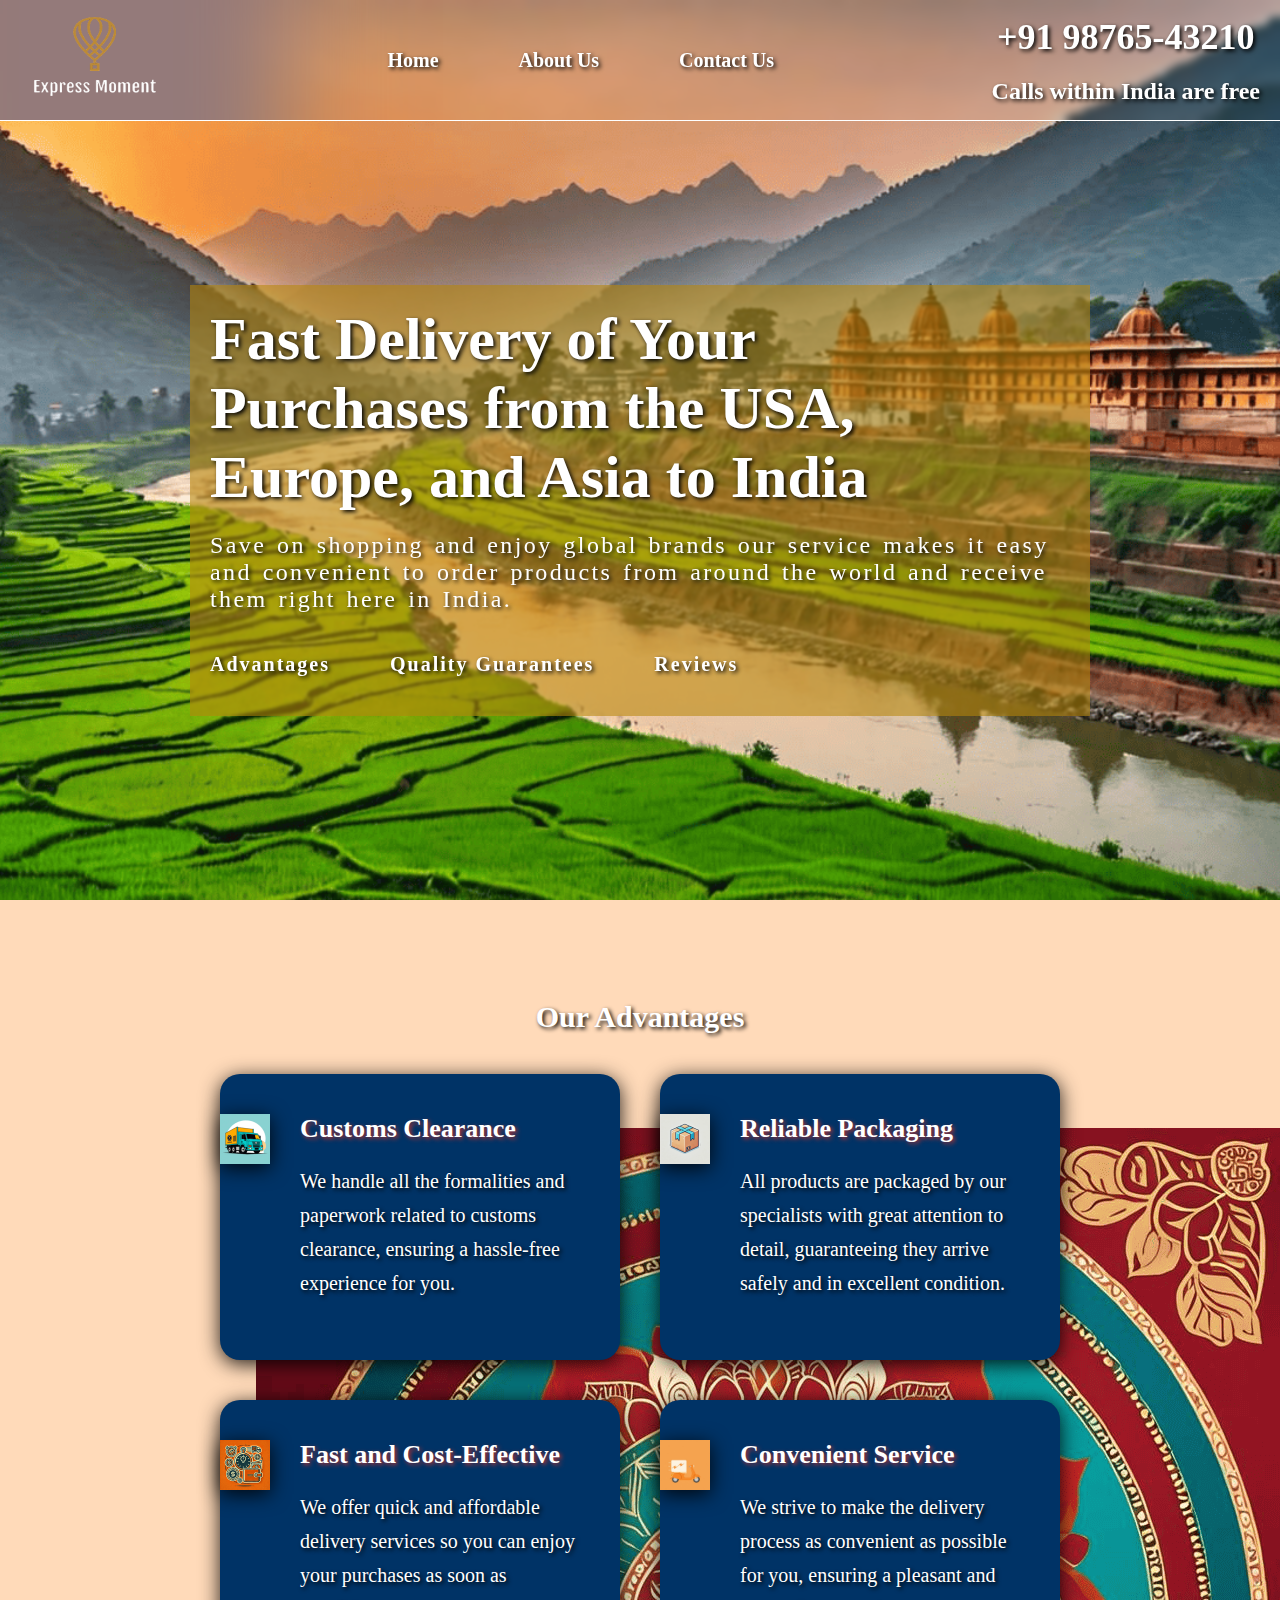
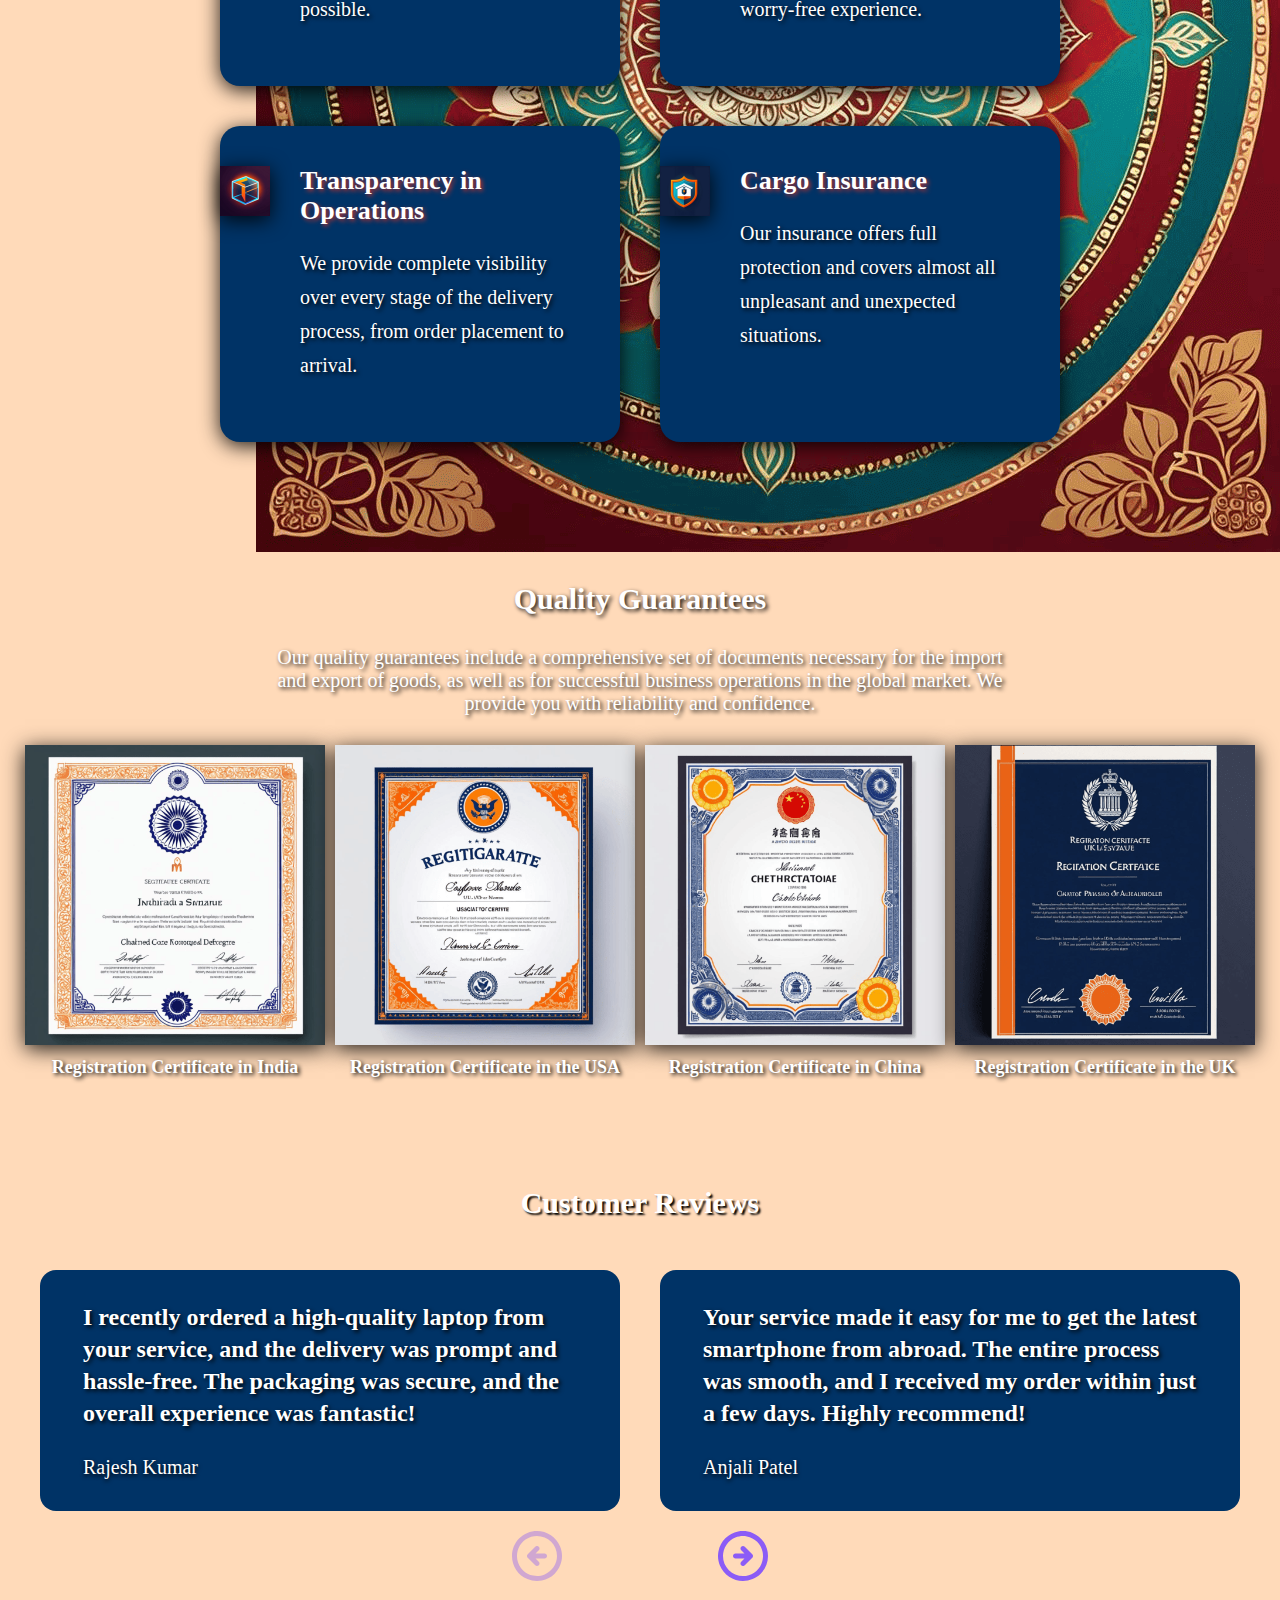
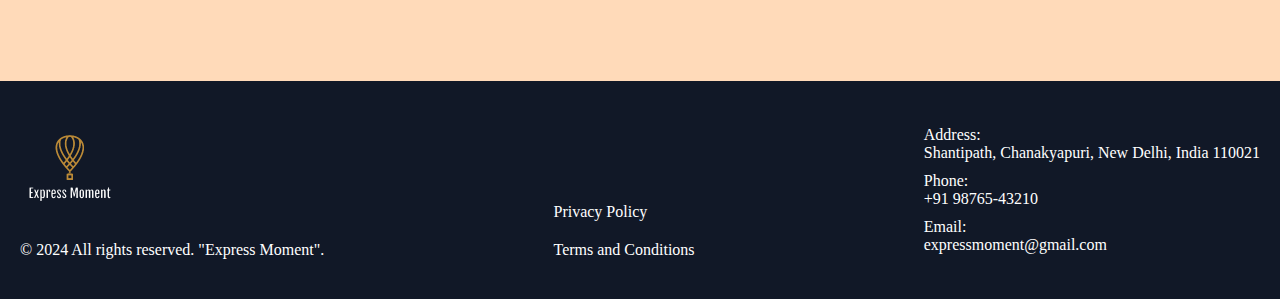
<file: index.html>
<!DOCTYPE html>
<html lang="en">

<head>
	<meta charset="UTF-8">
	<meta name="viewport" content="width=device-width, initial-scale=1.0">
	<meta name="description"
		content="Express Moment offers affordable and secure international delivery from the USA, Europe, and Asia to India. Fast shipping at low prices.">
	<title>Express Moment - International Delivery to India</title>
	<link rel="stylesheet" href="style.css">
	<link rel="icon" href="image/favicon.png" type="image/png"> 
</head>
<body>
	<header class="header header-bg-home">
    <div class="header__content wrapper-width">
      <a href="./" class="logo-site">
        <img class="logo-site__img" src="image/express-moment-logo.png" alt="Logo Express Moment">
      </a>
      <nav class="header__container-navigation">
				<ul class="header-list">
					<li class="header-list__item"><a href="./">Home</a></li>
					<li class="header-list__item"><a href="./about.html">About Us</a></li>
					<li class="header-list__item"><a href="./contacts.html">Contact Us</a></li>
			</ul>
			
      </nav>
      <address class="header__contact-info">
        <a href="tel:+919876543210" class="number-tel">+91 98765-43210</a>
        <span class="header__info-number">Calls within India are free</span>
      </address>
      <div class="header__burger-menu burger-menu">
        <span class="burger-menu__line-1"></span>
        <span class="burger-menu__line-2"></span>
        <span class="burger-menu__line-3"></span>
      </div>
    </div>
  </header>
	<main class="main">
		<section class="hero">
			<div class="hero__container-information wrapper-width">
				<h1 class="title hero__title">Fast Delivery of Your Purchases from the USA, Europe, and Asia to India</h1>
				<p class="paragraph hero__paragraph">Save on shopping and enjoy global brands our service makes it easy and
					convenient to order products from around the world and receive them right here in India.</p>
				<nav>
					<ul class="hero__anchor-links">
						<li><a href="#advantages" class="anchor-link">Advantages</a></li>
						<li><a href="#quality-guarantees" class="anchor-link">Quality Guarantees</a></li>
						<li><a href="#reviews" class="anchor-link">Reviews</a></li>
					</ul>
				</nav>
			</div>
		</section>
		<section id="advantages" class="advantages wrapper-width">
			<h2 class="title advantages__title">Our Advantages</h2>
			<ul class="advantages-list">
				<li class="advantages-list__item advantage-1">
					<h3 class="advantages-list__title">Customs Clearance</h3>
					<p class="paragraph">We handle all the formalities and paperwork related to customs
						clearance, ensuring a hassle-free experience for you.</p>
				</li>
				<li class="advantages-list__item advantage-2">

					<h3 class="advantages-list__title">Reliable Packaging</h3>
					<p class="paragraph">All products are packaged by our specialists with great attention to
						detail, guaranteeing they arrive safely and in excellent condition.</p>
				</li>
				<li class="advantages-list__item advantage-3">
					<h3 class="advantages-list__title">Fast and Cost-Effective</h3>
					<p class="paragraph">We offer quick and affordable delivery services so you can enjoy your
						purchases as soon as possible.</p>
				</li>
				<li class="advantages-list__item advantage-4">
					<h3 class="advantages-list__title">Convenient Service</h3>
					<p class="paragraph">We strive to make the delivery process as convenient as possible for
						you, ensuring a pleasant and worry-free experience.</p>
				</li>
				<li class="advantages-list__item advantage-5">
					<h3 class="advantages-list__title">Transparency in Operations</h3>
					<p class="paragraph">We provide complete visibility over every stage of the delivery process,
						from order placement to arrival.</p>
				</li>
				<li class="advantages-list__item advantage-6">
					<h3 class="advantages-list__title">Cargo Insurance</h3>
					<p class="paragraph">Our insurance offers full protection and covers almost all unpleasant
						and unexpected situations.</p>
				</li>
			</ul>
		</section>

		<section id="quality-guarantees" class="quality-guarantees wrapper-width">
			<h2 class="quality-guarantees__title">Quality Guarantees</h2>
			<p class="quality-guarantees__paragraph">Our quality guarantees include a comprehensive set of documents necessary
				for the import and export of goods, as well as for successful business operations in the global market. We
				provide you with reliability and confidence.</p>

			<div class="quality-guarantees__img-document container-img-document">
				<figure class="figure-document">
					<img class="figure-document__img" src="image/registration-certificate-in-india.png"
						alt="Registration Certificate in India">
					<figcaption class="figure-document__figcaption">Registration Certificate in India</figcaption>
				</figure>
				<figure class="figure-document">
					<img class="figure-document__img" src="image/registration-certificate-in-usa.png"
						alt="Registration Certificate in the USA">
					<figcaption class="figure-document__figcaption">Registration Certificate in the USA</figcaption>
				</figure>
				<figure class="figure-document">
					<img class="figure-document__img" src="image/registration-certificate-in-china.png"
						alt="Registration Certificate in China">
					<figcaption class="figure-document__figcaption">Registration Certificate in China</figcaption>
				</figure>
				<figure class="figure-document">
					<img class="figure-document__img" src="image/registration-certificate-in-uk.png"
						alt="Registration Certificate in the UK">
					<figcaption class="figure-document__figcaption">Registration Certificate in the UK</figcaption>
				</figure>
			</div>
			<div class="pop-up" role="dialog" aria-modal="true">
				<div class="pop-up__container-slider"></div>
				<div class="container-close-and-fullscreen">
					<button class="pop-up__close" aria-label="Close dialog window">X</button>
					<button class="pop-up__fullscreen" aria-label="Go to fullscreen mode">
						<img src="image/fullscreen.svg"
							alt="fullscreen"></button>
				</div>
				<button class="prev-img" aria-label="Previous image">&lArr;</button>
				<button class="next-img" aria-label="Next image">&rArr;</button>
				<div class="count-pop-up">
					<span class="index-img-pop-up"></span>
					<span class="length-img-pop-up"></span>
				</div>
			</div>
		</section>
		<section id="reviews" class="reviews">
			<h2 class="title reviews__title">Customer Reviews</h2>
			<div class="reviews__container-slider wrapper-width">
				<button disabled aria-label="button prev slide" class="prev-btn-arrow"></button>
				<div class="container-slider">
					<div class="slider">
						<div class="item">
							<div class="content-slide">
								<p class="paragraph-reviews">I recently ordered a high-quality laptop from your service, and the
									delivery was prompt and hassle-free. The packaging was secure, and the overall experience was
									fantastic!</p>
								<p class="name-user-reviews">Rajesh Kumar</p>
							</div>
						</div>
						<div class="item">
							<div class="content-slide">
								<p class="paragraph-reviews">Your service made it easy for me to get the latest smartphone from abroad.
									The entire process was smooth, and I received my order within just a few days. Highly recommend!</p>
								<p class="name-user-reviews">Anjali Patel</p>
							</div>
						</div>
						<div class="item">
							<div class="content-slide">
								<p class="paragraph-reviews">I used your platform to import some electronic gadgets, and I couldn't be
									happier. Everything arrived on time, and the quality guarantees gave me confidence in my purchase.</p>
								<p class="name-user-reviews">Vikram Singh</p>
							</div>
						</div>
						<div class="item">
							<div class="content-slide">
								<p class="paragraph-reviews">Thanks to your service, I was able to buy products from international
									brands without any issues. The customer support was excellent throughout the process.</p>
								<p class="name-user-reviews">Priya Sharma</p>
							</div>
						</div>
						<div class="item">
							<div class="content-slide">
								<p class="paragraph-reviews">I appreciate how transparent and reliable your service is. My order arrived
									quickly, and the quality of the products exceeded my expectations.</p>
								<p class="name-user-reviews">Suresh Reddy</p>
							</div>
						</div>
						<div class="item">
							<div class="content-slide">
								<p class="paragraph-reviews">Your platform has simplified shopping from abroad for me. I will definitely
									use your service again for future purchases!</p>
								<p class="name-user-reviews">Meera Joshi</p>
							</div>
						</div>
						<div class="item">
							<div class="content-slide">
								<p class="paragraph-reviews">The experience I had with your service was exceptional! Fast delivery and
									great customer support made all the difference.</p>
								<p class="name-user-reviews">Rahul Verma</p>
							</div>
						</div>
					</div>
				</div>
				<button aria-label="button next slide" class="next-btn-arrow"></button>
			</div>
		</section>
	</main>
	<footer class="footer">
		<div class="footer__content wrapper-width">
			<div class="footer__content-left">
				<a href="./" class="logo-site logo-site--small">
					<img class="logo-site__img logo-site__img--small" src="image/express-moment-logo.png"
						alt="Logo Express Moment">
				</a>
				<p class="copyright">
					© 2024 All rights reserved. "Express Moment".
				</p>
			</div>
			<ul class="footer__navigation">
				<li class="list__item"><a href="./privacy-policy.html">Privacy Policy</a></li>
				<li class="list__item"><a href="./terms-conditions.html">Terms and Conditions</a></li>
			</ul>
			<address class="footer__contact-info">
				<p><strong>Address:</strong> <a
						href="https://www.google.com/maps/search/?api=1&query=Shantipath,+Chanakyapuri,+New+Delhi,+India+110021"
						target="_blank">Shantipath, Chanakyapuri, New Delhi, India 110021</a></p>
				<p><strong>Phone:</strong> <a href="tel:+919876543210">+91 98765-43210</a></p>
				<p><strong>Email:</strong> <a href="mailto:expressmoment@gmail.com">expressmoment@gmail.com</a></p>
			</address>

		</div>
	</footer>


	<script src="./main.js"></script>
</body>

</html>
</file>
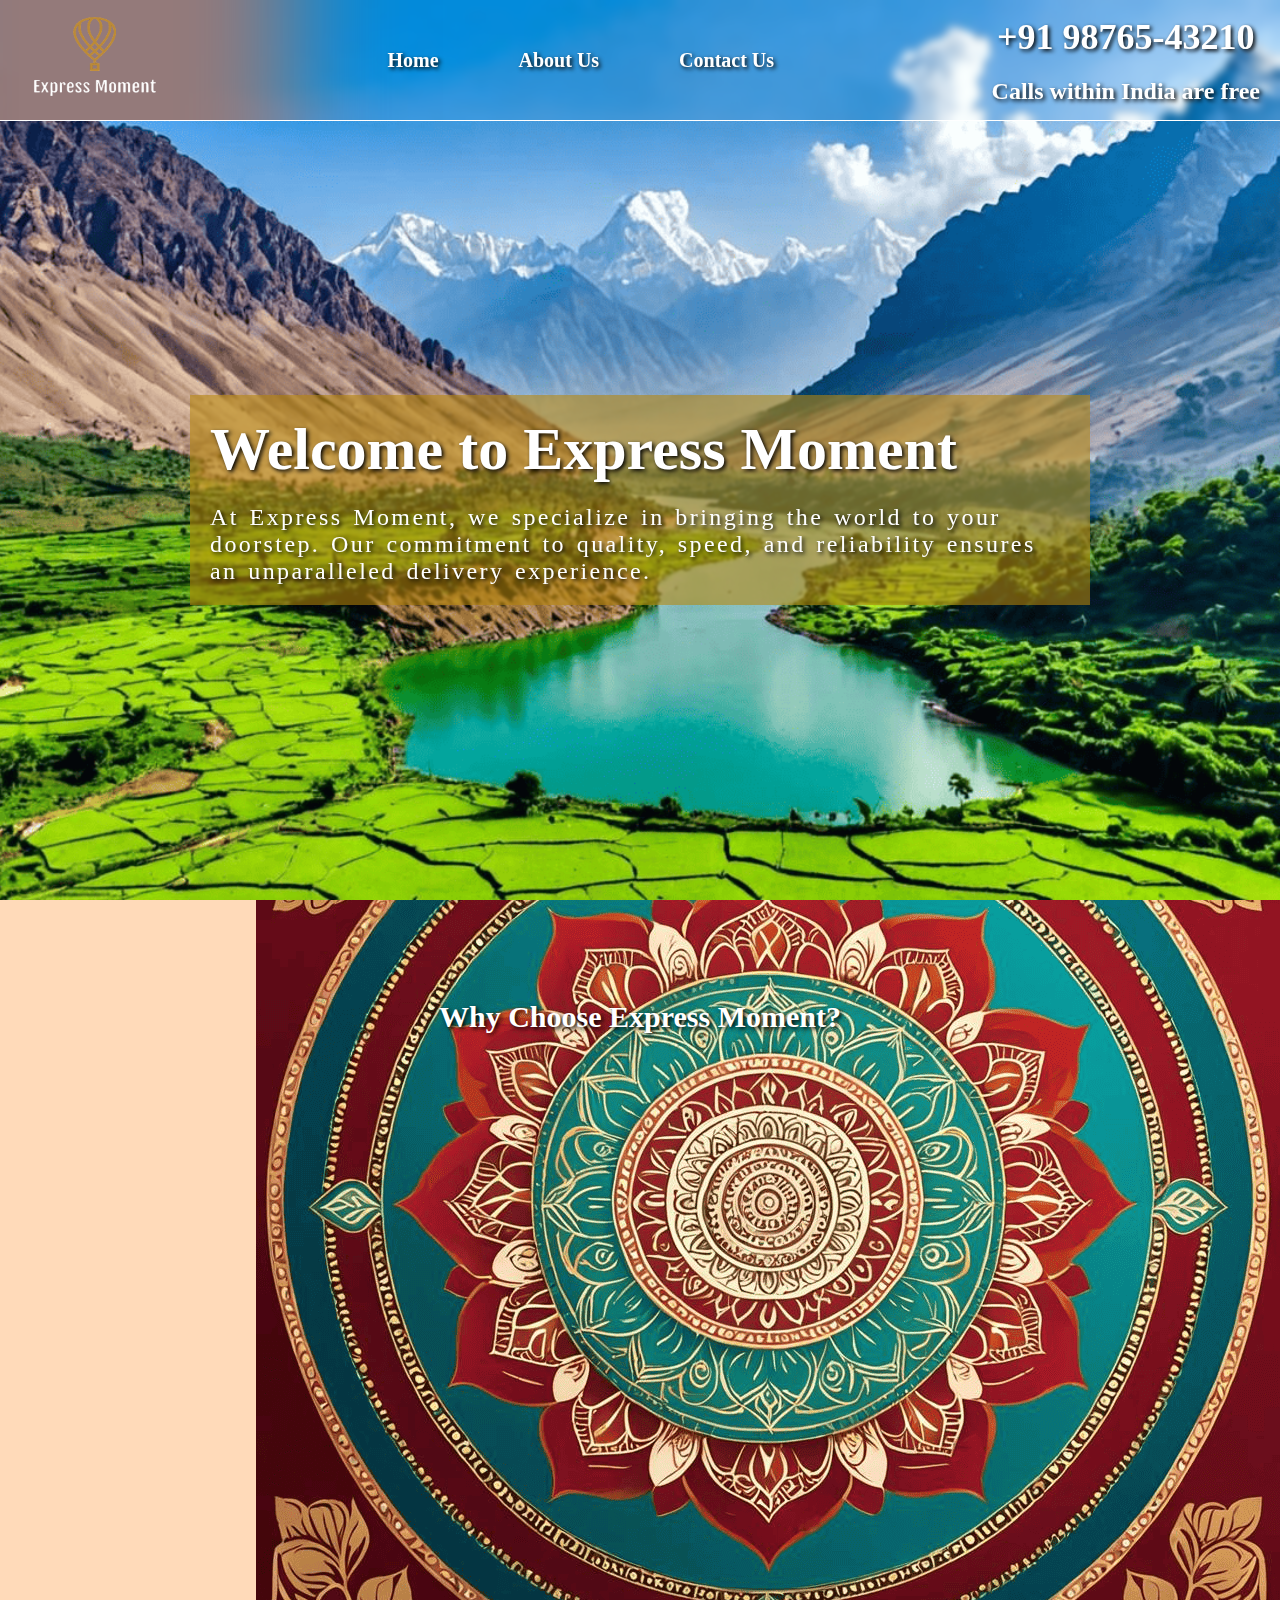
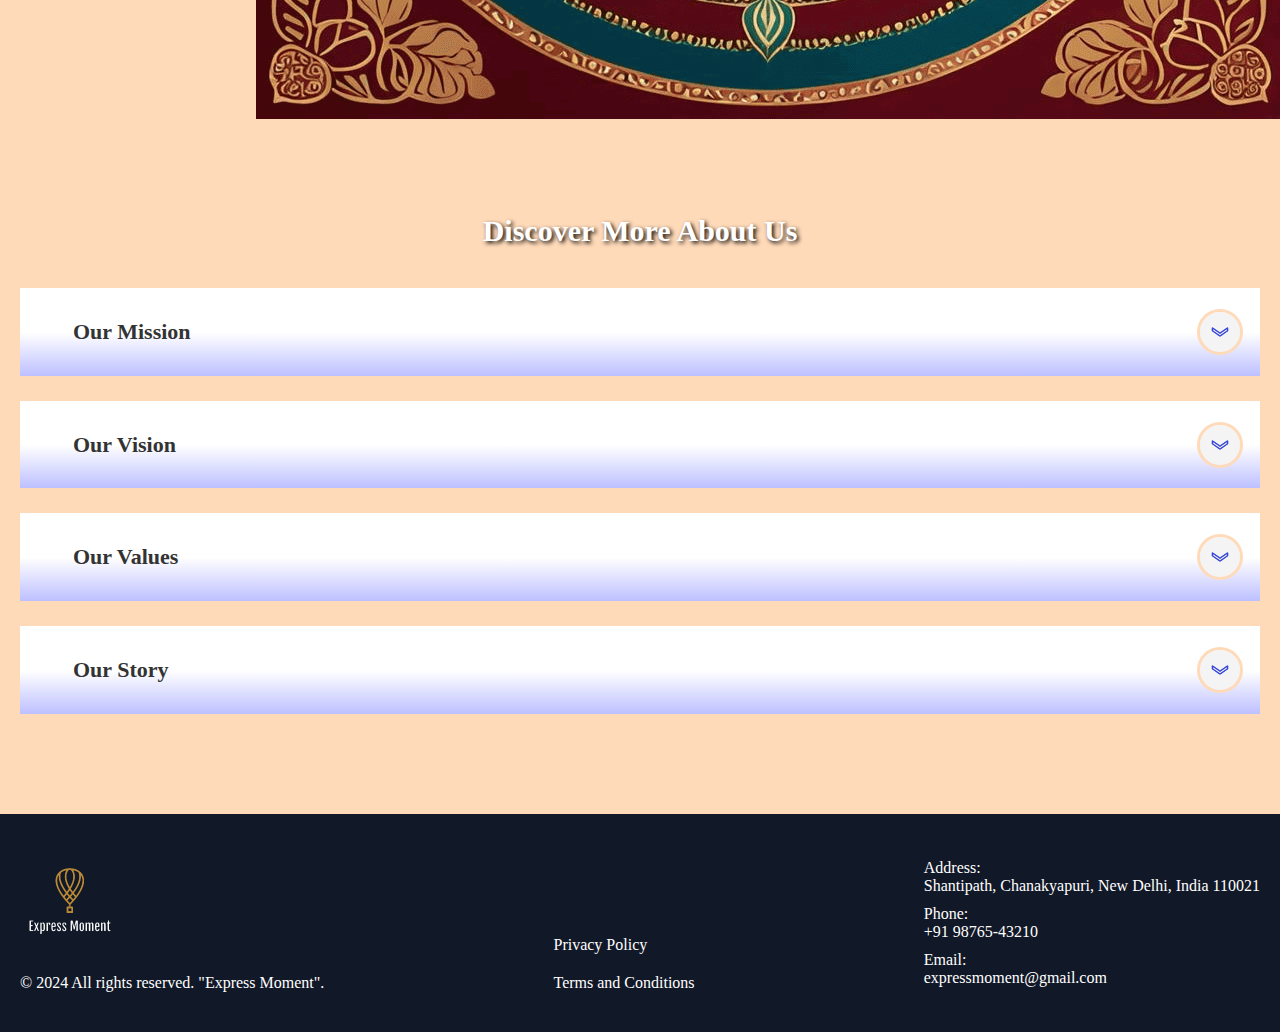
<file: about.html>
<!DOCTYPE html>
<html lang="en">

<head>
  <meta charset="UTF-8">
  <meta name="viewport" content="width=device-width, initial-scale=1.0">
  <title>Express Moment - Reliable Delivery Service in India</title>
  <meta name="description" content="Discover Express Moment, India's trusted delivery service. We specialize in reliable, fast, and affordable global shipping. Your goods, delivered with care.">
  <link rel="stylesheet" href="style.css">
  <link rel="icon" href="image/favicon.png" type="image/png"> 
</head>

<body>
  <header class="header header-bg-about">
    <div class="header__content wrapper-width">
      <a href="./" class="logo-site">
        <img class="logo-site__img" src="image/express-moment-logo.png" alt="Logo Express Moment">
      </a>
      <nav class="header__container-navigation">
        <ul class="header-list">
					<li class="header-list__item"><a href="./">Home</a></li>
					<li class="header-list__item"><a href="./about.html">About Us</a></li>
					<li class="header-list__item"><a href="./contacts.html">Contact Us</a></li>
			</ul>
      </nav>
      <address class="header__contact-info">
        <a href="tel:+919876543210" class="number-tel">+91 98765-43210</a>
        <span class="header__info-number">Calls within India are free</span>
      </address>

      <div class="header__burger-menu burger-menu">
        <span class="burger-menu__line-1"></span>
        <span class="burger-menu__line-2"></span>
        <span class="burger-menu__line-3"></span>
      </div>

    </div>

  </header>
  <main class="main">
    <section class="hero about-hero">
      <div class="hero__container-information about-hero__content wrapper-width">
        <h1 class="hero__title about-hero__title">Welcome to Express Moment</h1>
        <p class="paragraph hero__paragraph about-hero__paragraph">
          At Express Moment, we specialize in bringing the world to your doorstep. Our commitment to quality, speed, and
          reliability ensures an unparalleled delivery experience.
        </p>
      </div>
    </section>
    <section class="why-choose-us wrapper-width">
      <h2 class="why-choose-us__title">Why Choose Express Moment?</h2>
      <ul class="why-choose-list">
        <li class="why-choose-list__item hidden-card-choose">
          <h3 class="why-choose-list__title">Global Network</h3>
          <p class="why-choose-list__paragraph">We collaborate with the best logistics providers to ensure timely
            deliveries worldwide.</p>
          <a class="why-choose-list__link" href="./contacts.html">contact us</a>
        </li>
        <li class="why-choose-list__item hidden-card-choose">
          <h3 class="why-choose-list__title">Comprehensive Customs Handling</h3>
          <p class="why-choose-list__paragraph">Say goodbye to the paperwork – we handle it all, ensuring a seamless
            experience for you.</p>
          <a class="why-choose-list__link" href="./contacts.html">contact us</a>
        </li>
        <li class="why-choose-list__item hidden-card-choose">
          <h3 class="why-choose-list__title">Affordable Pricing</h3>
          <p class="why-choose-list__paragraph">Our cost-effective solutions mean you can enjoy international shopping
            without breaking the bank.</p>
          <a class="why-choose-list__link" href="./contacts.html">contact us</a>
        </li>
        <li class="why-choose-list__item hidden-card-choose">
          <h3 class="why-choose-list__title">Real-Time Tracking</h3>
          <p class="why-choose-list__paragraph">Track your shipments in real time with our user-friendly platform.</p>
          <a class="why-choose-list__link" href="./contacts.html">contact us</a>
        </li>
        <li class="why-choose-list__item hidden-card-choose">
          <h3 class="why-choose-list__title">Secure Packaging</h3>
          <p class="why-choose-list__paragraph">Your goods are packaged with care to ensure they arrive in perfect
            condition.</p>
          <a class="why-choose-list__link" href="./contacts.html">contact us</a>
        </li>
        <li class="why-choose-list__item hidden-card-choose">
          <h3 class="why-choose-list__title">24/7 Customer Support</h3>
          <p class="why-choose-list__paragraph">Our dedicated support team is here to assist you at any time, ensuring
            your satisfaction.</p>
          <a class="why-choose-list__link" href="./contacts.html">contact us</a>
        </li>
      </ul>
    </section>
    <section class="section-accordion">
      <h2 class="section-accordion__title wrapper-width">Discover More About Us</h2>
      <div class="section-accordion__acordion wrapper-width">
        <ul class="accordion">
          <li class="accordion__item">
            <input id="1" type="checkbox" class="accordion__input"></input>
            <label for="1" class="accordion__header">
              <h3 class="accordion__title">Our Mission</h3>
              <div class="accordion__btn">
                <img src="image/accordion-arrow.png" alt="accordion button">
              </div>
            </label>
            <div class="accordion__content">
              <p>
                Our mission is to connect people in India with global markets by providing reliable and efficient
                delivery services. We aim to make international shopping simple, affordable, and secure.
              </p>
            </div>
          </li>
          <li class="accordion__item">
            <input id="2" type="checkbox" class="accordion__input"></input>
            <label for="2" class="accordion__header">
              <h3 class="accordion__title">Our Vision</h3>
              <div class="accordion__btn">
                <img src="image/accordion-arrow.png" alt="accordion button">
              </div>
            </label>
            <div class="accordion__content">
              <p>
                To be the most trusted delivery service in India, enabling individuals and businesses to seamlessly
                access international products and markets.
              </p>
            </div>
          </li>
          <li class="accordion__item">

            <input id="3" type="checkbox" class="accordion__input"></input>
            <label for="3" class="accordion__header">
              <h3 class="accordion__title">Our Values</h3>
              <div class="accordion__btn">
                <img src="image/accordion-arrow.png" alt="accordion button">
              </div>
            </label>
            <div class="accordion__content">
              <ul>
                <li><strong>Customer Centricity:</strong> We put customers first in everything we do.</li>
                <li><strong>Integrity:</strong> Transparency and honesty are the cornerstones of our operations.</li>
                <li><strong>Innovation:</strong> We continuously evolve to meet changing needs.</li>
                <li><strong>Reliability:</strong> Your trust is our most valuable asset.</li>
              </ul>
            </div>

          </li>
          <li class="accordion__item">
            <input id="4" type="checkbox" class="accordion__input"></input>
            <label for="4" class="accordion__header">
              <h3 class="accordion__title">Our Story</h3>
              <div class="accordion__btn">
                <img src="image/accordion-arrow.png" alt="accordion button">
              </div>
            </label>
            <div class="accordion__content">
              <p>
                Founded in 2020, Express Moment began with the vision of breaking barriers between global markets and
                Indian consumers. With over 50,000 successful deliveries and a growing team of logistics experts, we
                are
                redefining what it means to shop globally.
            </div>
          </li>
        </ul>
      </div>
    </section>
  </main>
  <footer class="footer">
    <div class="footer__content wrapper-width">
      <div class="footer__content-left">
        <a href="./" class="logo-site logo-site--small">
          <img class="logo-site__img logo-site__img--small" src="image/express-moment-logo.png"
            alt="Logo Express Moment">
        </a>
        <p class="copyright">
          © 2024 All rights reserved. "Express Moment".
        </p>
      </div>



      <ul class="footer__navigation">
        <li class="list__item"><a href="./privacy-policy.html">Privacy Policy</a></li>
        <li class="list__item"><a href="./terms-conditions.html">Terms and Conditions</a></li>
      </ul>
      <address class="footer__contact-info">
        <p><strong>Address:</strong> <a
            href="https://www.google.com/maps/search/?api=1&query=Shantipath,+Chanakyapuri,+New+Delhi,+India+110021"
            target="_blank">Shantipath, Chanakyapuri, New Delhi, India 110021</a></p>
        <p><strong>Phone:</strong> <a href="tel:+919876543210">+91 98765-43210</a></p>
        <p><strong>Email:</strong> <a href="mailto:expressmoment@gmail.com">expressmoment@gmail.com</a></p>
      </address>

    </div>
  </footer>
  <script src="./main.js"></script>
</body>

</html>
</file>
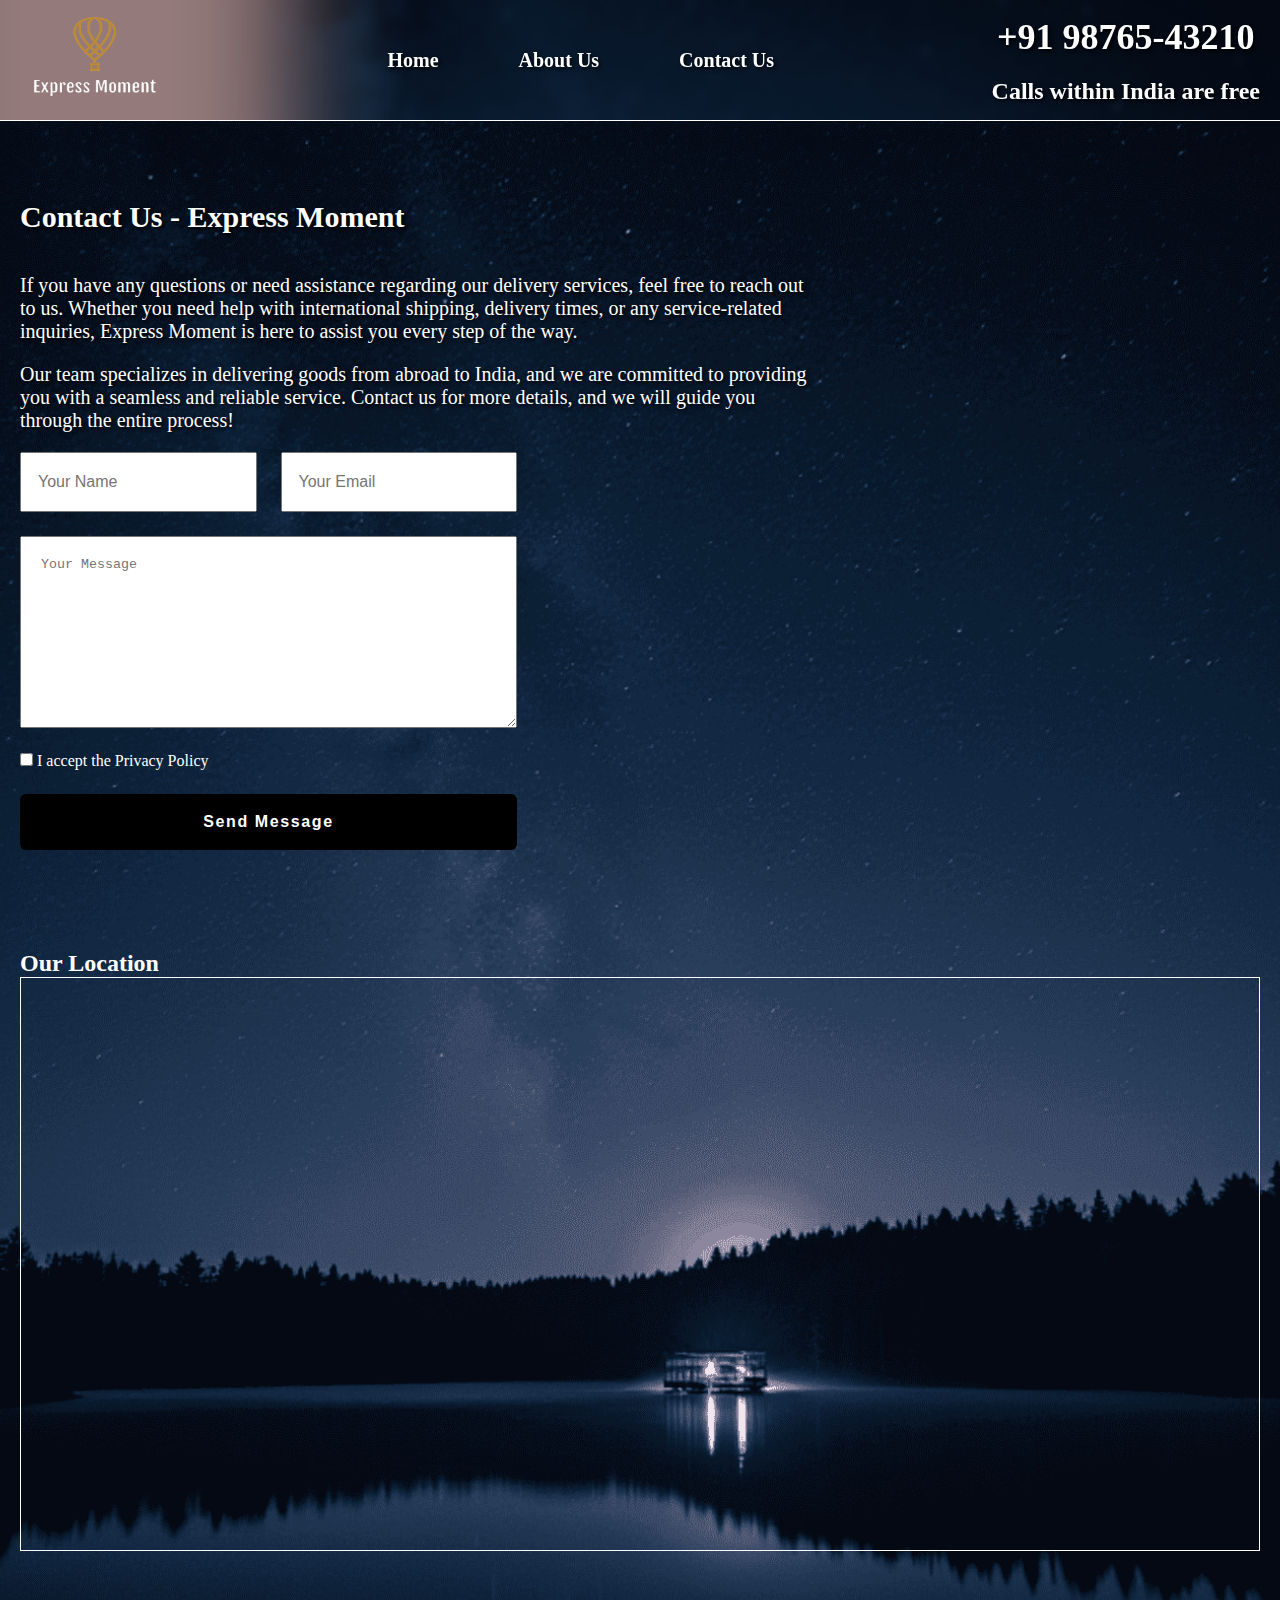
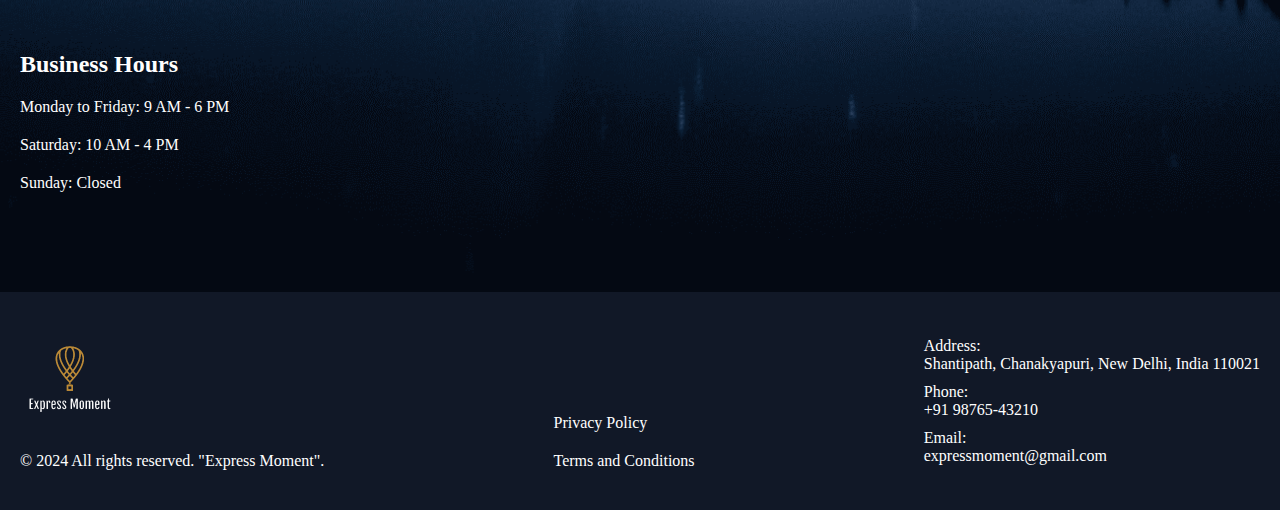
<file: contacts.html>
<!DOCTYPE html>
<html lang="en">

<head>
    <meta charset="UTF-8">
    <meta name="viewport" content="width=device-width, initial-scale=1.0">
    <title>Contact Us - Express Moment Delivery</title>
    <meta name="description"
        content="Need assistance with your delivery? Reach out to Express Moment for help with international deliveries from abroad to India.">
    <link rel="stylesheet" href="style.css">
    <link rel="icon" href="image/favicon.png" type="image/png"> 
</head>

<body>
    <header class="header header-bg-contact">
        <div class="header__content wrapper-width">
            <a href="./" class="logo-site">
                <img class="logo-site__img" src="image/express-moment-logo.png" alt="Logo Express Moment">
            </a>
            <nav class="header__container-navigation">
                <ul class="header-list">
                    <li class="header-list__item"><a href="./">Home</a></li>
                    <li class="header-list__item"><a href="./about.html">About Us</a></li>
                    <li class="header-list__item"><a href="./contacts.html">Contact Us</a></li>
                </ul>
                
            </nav>
            <address class="header__contact-info">
                <a href="tel:+919876543210" class="number-tel">+91 98765-43210</a>
                <span class="header__info-number">Calls within India are free</span>
            </address>
            <div class="header__burger-menu burger-menu burger-menu--white">
                <span class="burger-menu__line-1"></span>
                <span class="burger-menu__line-2"></span>
                <span class="burger-menu__line-3"></span>
            </div>
        </div>
    </header>
    <main class="main main-contact">
        <section id="contact-us" class="contact-us wrapper-width">
            <h1 class="contact-us__title">Contact Us - Express Moment</h1>
            <p class="contact-us__paragraph">If you have any questions or need assistance regarding our delivery services, feel free to reach out to
                us. Whether you need help with international shipping, delivery times, or any service-related inquiries,
                Express Moment is here to assist you every step of the way.</p>
            <p class="contact-us__paragraph">Our team specializes in delivering goods from abroad to India, and we are committed to providing you with
                a seamless and reliable service. Contact us for more details, and we will guide you through the entire
                process!</p>

            <form action="thanks_form.php" method="POST" class="contact-us__form question-form">
                <div class="wrapper-question-input">
                    <input type="text" name="name" class="question-form__input" placeholder="Your Name" required />
                    <input type="email" name="email" class="question-form__input" placeholder="Your Email" required />
                </div>
                <textarea name="message" class="question-form__textarea" cols="30" rows="10" required
                    placeholder="Your Message"></textarea>
                <div class="privacy-policy">
                    <label>
                        <input type="checkbox" name="privacy" value="on" required />
                        I accept the Privacy Policy
                    </label>
                </div>
                <button type="submit" class="question-form__btn link-btn">Send Message</button>
            </form>
        </section>

        <section class="contact-info wrapper-width">
            <h2 class="contact-info__title">Our Location</h2>
            <div class="contact-info__iframe-container">
                <iframe
                    src="https://www.google.com/maps/embed?pb=!1m18!1m12!1m3!1d3151.8354345099113!2d77.188539!3d28.585263!2m3!1f0!2f0!3f0!3m2!1i1024!2i768!4f13.1!3m3!1m2!1s0x390ce8f0d4b3f5d7%3A0x1c8c8e8a0d7a1a0b!2sShantipath%2C%20Chanakyapuri%2C%20New%20Delhi%2C%20India%20110021!5e0!3m2!1sen!2sau!4v1611234567890!5m2!1sen!2sau"
                    allowfullscreen loading="lazy">
                </iframe>
            </div>
        </section>
        <section class="business-hours wrapper-width">
            <h2 class="business-hours__title">Business Hours</h2>
            <p class="business-hours__paragraph">Monday to Friday: 9 AM - 6 PM</p>
            <p class="business-hours__paragraph">Saturday: 10 AM - 4 PM</p>
            <p class="business-hours__paragraph">Sunday: Closed</p>
        </section>
    </main>
	<footer class="footer">
		<div class="footer__content wrapper-width">
			<div class="footer__content-left">
				<a href="./" class="logo-site logo-site--small">
					<img class="logo-site__img logo-site__img--small" src="image/express-moment-logo.png"
						alt="Logo Express Moment">
				</a>
				<p class="copyright">
					© 2024 All rights reserved. "Express Moment".
				</p>
			</div>
			<ul class="footer__navigation">
				<li class="list__item"><a href="./privacy-policy.html">Privacy Policy</a></li>
				<li class="list__item"><a href="./terms-conditions.html">Terms and Conditions</a></li>
			</ul>
			<address class="footer__contact-info">
				<p><strong>Address:</strong> <a
						href="https://www.google.com/maps/search/?api=1&query=Shantipath,+Chanakyapuri,+New+Delhi,+India+110021"
						target="_blank">Shantipath, Chanakyapuri, New Delhi, India 110021</a></p>
				<p><strong>Phone:</strong> <a href="tel:+919876543210">+91 98765-43210</a></p>
				<p><strong>Email:</strong> <a href="mailto:expressmoment@gmail.com">expressmoment@gmail.com</a></p>
			</address>

		</div>
	</footer>

    <script src="./main.js"></script>
</body>

</html>
</file>
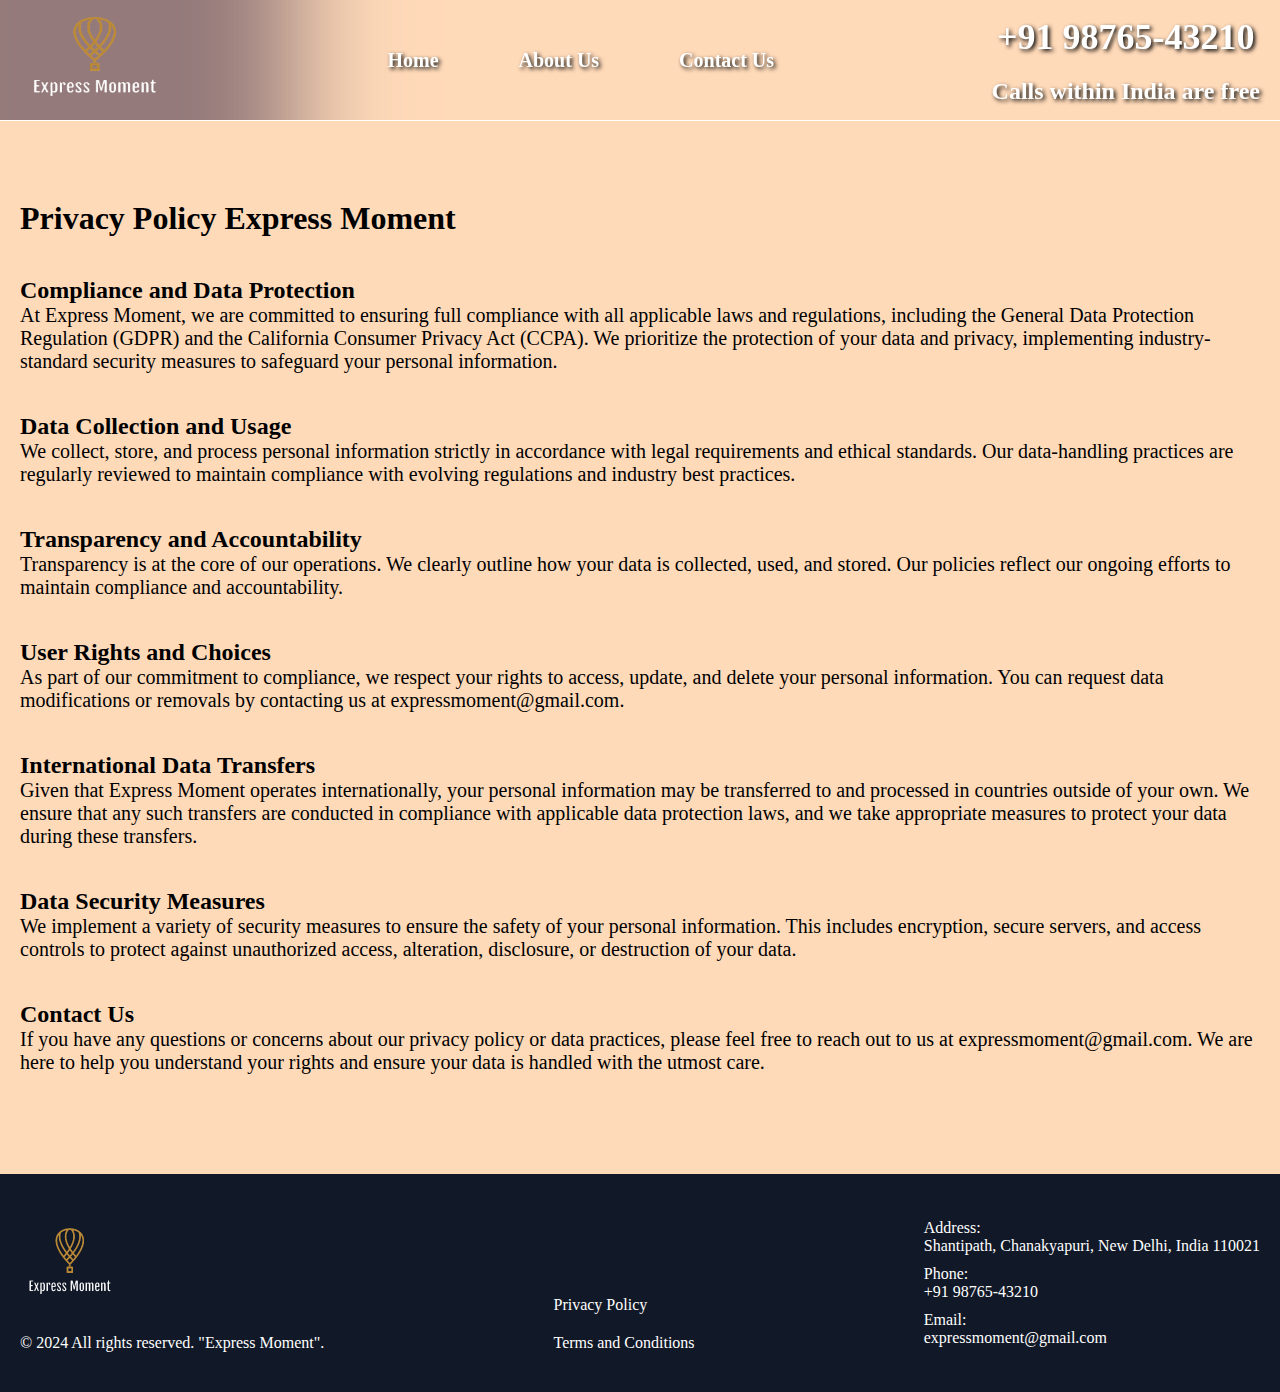
<file: privacy-policy.html>
<!DOCTYPE html>
<html lang="en">

<head>
  <meta charset="UTF-8">
  <meta name="viewport" content="width=device-width, initial-scale=1.0">
  <meta name="description"
    content="Learn about our privacy policy, data collection practices, and your rights regarding personal information at [CompanyName].">
  <title>Privacy Policy</title>
  <link rel="stylesheet" href="style.css">
  <link rel="icon" href="image/favicon.png" type="image/png"> 
</head>

<body>
  <header class="header">
    <div class="header__content wrapper-width">
      <a href="./" class="logo-site">
        <img class="logo-site__img" src="image/express-moment-logo.png" alt="Logo Express Moment">
      </a>
      <nav class="header__container-navigation">
        <ul class="header-list">
					<li class="header-list__item"><a href="./">Home</a></li>
					<li class="header-list__item"><a href="./about.html">About Us</a></li>
					<li class="header-list__item"><a href="./contacts.html">Contact Us</a></li>
			</ul>
      </nav>
      <address class="header__contact-info">
        <a href="tel:+919876543210" class="number-tel">+91 98765-43210</a>
        <span class="header__info-number">Calls within India are free</span>
      </address>

      <div class="header__burger-menu burger-menu">
        <span class="burger-menu__line-1"></span>
        <span class="burger-menu__line-2"></span>
        <span class="burger-menu__line-3"></span>
      </div>
    </div>
  </header>
  <main class="wrapper-width main-privacy">
    <h1>Privacy Policy Express Moment</h1>
    <section>
      <h2>Compliance and Data Protection</h2>
      <p>
        At Express Moment, we are committed to ensuring full compliance with all applicable laws and regulations,
        including the General Data Protection Regulation (GDPR) and the California Consumer Privacy Act (CCPA). We
        prioritize the protection of your data and privacy, implementing industry-standard security measures to
        safeguard your personal information.
      </p>
    </section>
    <section>
      <h2>Data Collection and Usage</h2>
      <p>
        We collect, store, and process personal information strictly in accordance with legal requirements and ethical
        standards. Our data-handling practices are regularly reviewed to maintain compliance with evolving regulations
        and industry best practices.
      </p>
    </section>
    <section>
      <h2>Transparency and Accountability</h2>
      <p>
        Transparency is at the core of our operations. We clearly outline how your data is collected, used, and stored.
        Our policies reflect our ongoing efforts to maintain compliance and accountability.
      </p>
    </section>
    <section>
      <h2>User Rights and Choices</h2>
      <p>
        As part of our commitment to compliance, we respect your rights to access, update, and delete your personal
        information. You can request data modifications or removals by contacting us at <a style="display: inline-block;" href="mailto:expressmoment@gmail.com">expressmoment@gmail.com</a>.
      </p>
    </section>
    <section>
      <h2>International Data Transfers</h2>
      <p>Given that Express Moment operates internationally, your personal information may be transferred to and
        processed
        in countries outside of your own. We ensure that any such transfers are conducted in compliance with applicable
        data protection laws, and we take appropriate measures to protect your data during these transfers.
      </p>
    </section>
    <section>
      <h2>Data Security Measures</h2>
      <p>
        We implement a variety of security measures to ensure the safety of your personal information. This includes
        encryption, secure servers, and access controls to protect against unauthorized access, alteration, disclosure,
        or
        destruction of your data.
      </p>
    </section>
    <section>
      <h2>Contact Us</h2>
      <p>
        If you have any questions or concerns about our privacy policy or data practices, please feel free to reach out to us at <a style="display: inline-block;" href="mailto:expressmoment@gmail.com">expressmoment@gmail.com</a>. We are here to help you understand your rights and ensure your data is handled with the utmost care.
      </p>
    </section>
  </main>
  <footer class="footer">
    <div class="footer__content wrapper-width">
      <div class="footer__content-left">
        <a href="./" class="logo-site logo-site--small">
          <img class="logo-site__img logo-site__img--small" src="image/express-moment-logo.png"
            alt="Logo Express Moment">
        </a>
        <p class="copyright">
          © 2024 All rights reserved. "Express Moment".
        </p>
      </div>
      <ul class="footer__navigation">
        <li class="list__item"><a href="./privacy-policy.html">Privacy Policy</a></li>
        <li class="list__item"><a href="./terms-conditions.html">Terms and Conditions</a></li>
      </ul>
      <address class="footer__contact-info">
        <p><strong>Address:</strong> <a
            href="https://www.google.com/maps/search/?api=1&query=Shantipath,+Chanakyapuri,+New+Delhi,+India+110021"
            target="_blank">Shantipath, Chanakyapuri, New Delhi, India 110021</a></p>
        <p><strong>Phone:</strong> <a href="tel:+919876543210">+91 98765-43210</a></p>
        <p><strong>Email:</strong> <a href="mailto:expressmoment@gmail.com">expressmoment@gmail.com</a></p>
      </address>

    </div>
  </footer>
  <script src="./main.js"></script>
</body>

</html>
</file>
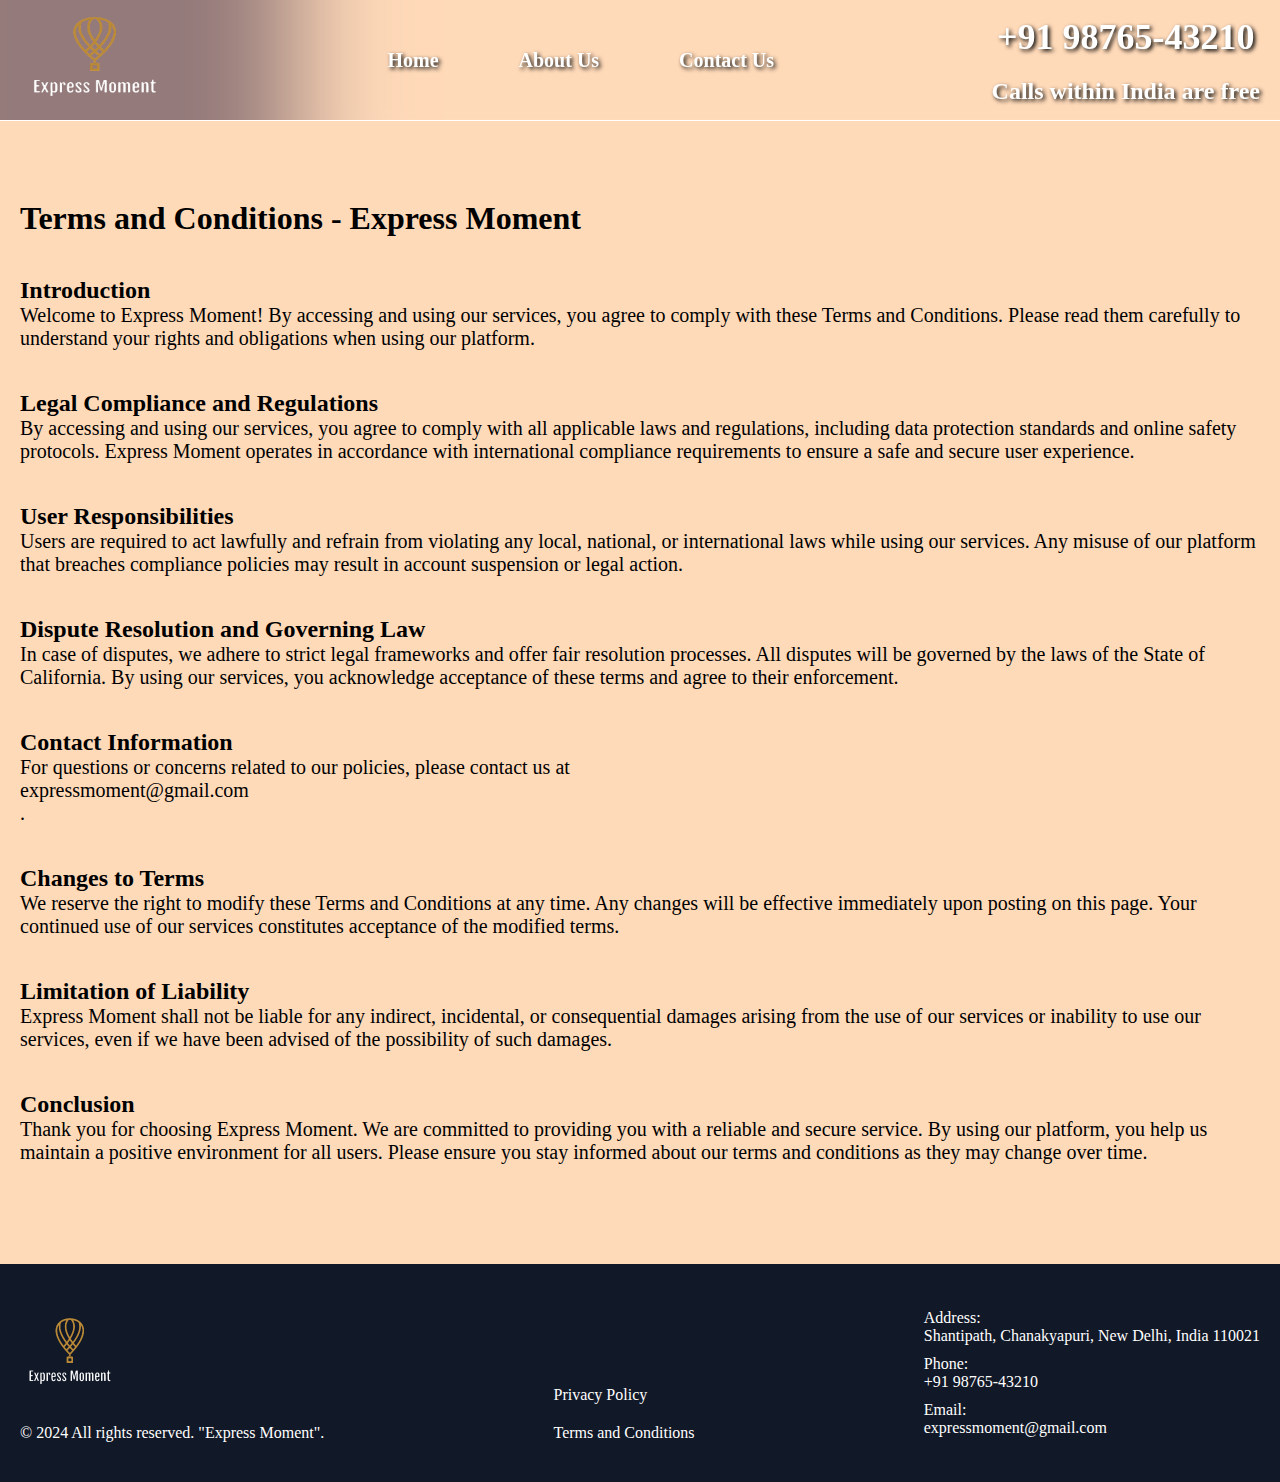
<file: terms-conditions.html>
<!DOCTYPE html>
<html lang="en">
<head>
    <meta charset="UTF-8">
    <meta name="viewport" content="width=device-width, initial-scale=1.0">
    <meta name="description" content="Terms and conditions for using Express Moment services. Learn about legal compliance, user responsibilities, and dispute resolution processes.">
    <title>Terms and Conditions - Express Moment</title>
    <link rel="stylesheet" href="style.css">
    <link rel="icon" href="image/favicon.png" type="image/png"> 
</head>
<body>
  <header class="header">
    <div class="header__content wrapper-width">
      <a href="./" class="logo-site">
        <img class="logo-site__img" src="image/express-moment-logo.png" alt="Logo Express Moment">
      </a>
      <nav class="header__container-navigation">
        <ul class="header-list">
					<li class="header-list__item"><a href="./">Home</a></li>
					<li class="header-list__item"><a href="./about.html">About Us</a></li>
					<li class="header-list__item"><a href="./contacts.html">Contact Us</a></li>
			</ul>
      </nav>
      <address class="header__contact-info">
        <a href="tel:+919876543210" class="number-tel">+91 98765-43210</a>
        <span class="header__info-number">Calls within India are free</span>
      </address>

      <div class="header__burger-menu burger-menu">
        <span class="burger-menu__line-1"></span>
        <span class="burger-menu__line-2"></span>
        <span class="burger-menu__line-3"></span>
      </div>

    </div>

  </header>
    <main class="wrapper-width main-privacy">
        <h1>Terms and Conditions - Express Moment</h1>

        <section>
            <h2>Introduction</h2>
            <p>
                Welcome to Express Moment! By accessing and using our services, you agree to comply with these Terms and Conditions. Please read them carefully to understand your rights and obligations when using our platform.
            </p>
        </section>

        <section>
            <h2>Legal Compliance and Regulations</h2>
            <p>
                By accessing and using our services, you agree to comply with all applicable laws and regulations, including data protection standards and online safety protocols. Express Moment operates in accordance with international compliance requirements to ensure a safe and secure user experience.
            </p>
        </section>

        <section>
            <h2>User Responsibilities</h2>
            <p>
                Users are required to act lawfully and refrain from violating any local, national, or international laws while using our services. Any misuse of our platform that breaches compliance policies may result in account suspension or legal action.
            </p>
        </section>

        <section>
            <h2>Dispute Resolution and Governing Law</h2>
            <p>
                In case of disputes, we adhere to strict legal frameworks and offer fair resolution processes. All disputes will be governed by the laws of the State of California. By using our services, you acknowledge acceptance of these terms and agree to their enforcement.
            </p>
        </section>

        <section>
            <h2>Contact Information</h2>
            <p>
                For questions or concerns related to our policies, please contact us at <a href="mailto:expressmoment@gmail.com">expressmoment@gmail.com</a>.
            </p>
        </section>

        <section>
            <h2>Changes to Terms</h2>
            <p>
                We reserve the right to modify these Terms and Conditions at any time. Any changes will be effective immediately upon posting on this page. Your continued use of our services constitutes acceptance of the modified terms.
            </p>
        </section>

        <section>
            <h2>Limitation of Liability</h2>
            <p>
                Express Moment shall not be liable for any indirect, incidental, or consequential damages arising from the use of our services or inability to use our services, even if we have been advised of the possibility of such damages.
            </p>
        </section>

        <section>
            <h2>Conclusion</h2>
            <p>
                Thank you for choosing Express Moment. We are committed to providing you with a reliable and secure service. By using our platform, you help us maintain a positive environment for all users. Please ensure you stay informed about our terms and conditions as they may change over time.
            </p>
        </section>
    </main>
    <footer class="footer">
      <div class="footer__content wrapper-width">
        <div class="footer__content-left">
          <a href="./" class="logo-site logo-site--small">
            <img class="logo-site__img logo-site__img--small" src="image/express-moment-logo.png"
              alt="Logo Express Moment">
          </a>
          <p class="copyright">
            © 2024 All rights reserved. "Express Moment".
          </p>
        </div>
  
  
  
        <ul class="footer__navigation">
          <li class="list__item"><a href="./privacy-policy.html">Privacy Policy</a></li>
          <li class="list__item"><a href="./terms-conditions.html">Terms and Conditions</a></li>
        </ul>
        <address class="footer__contact-info">
          <p><strong>Address:</strong> <a
              href="https://www.google.com/maps/search/?api=1&query=Shantipath,+Chanakyapuri,+New+Delhi,+India+110021"
              target="_blank">Shantipath, Chanakyapuri, New Delhi, India 110021</a></p>
          <p><strong>Phone:</strong> <a href="tel:+919876543210">+91 98765-43210</a></p>
          <p><strong>Email:</strong> <a href="mailto:expressmoment@gmail.com">expressmoment@gmail.com</a></p>
        </address>
  
      </div>
    </footer>
    <script src="./main.js"></script>
</body>
</html>
</file>
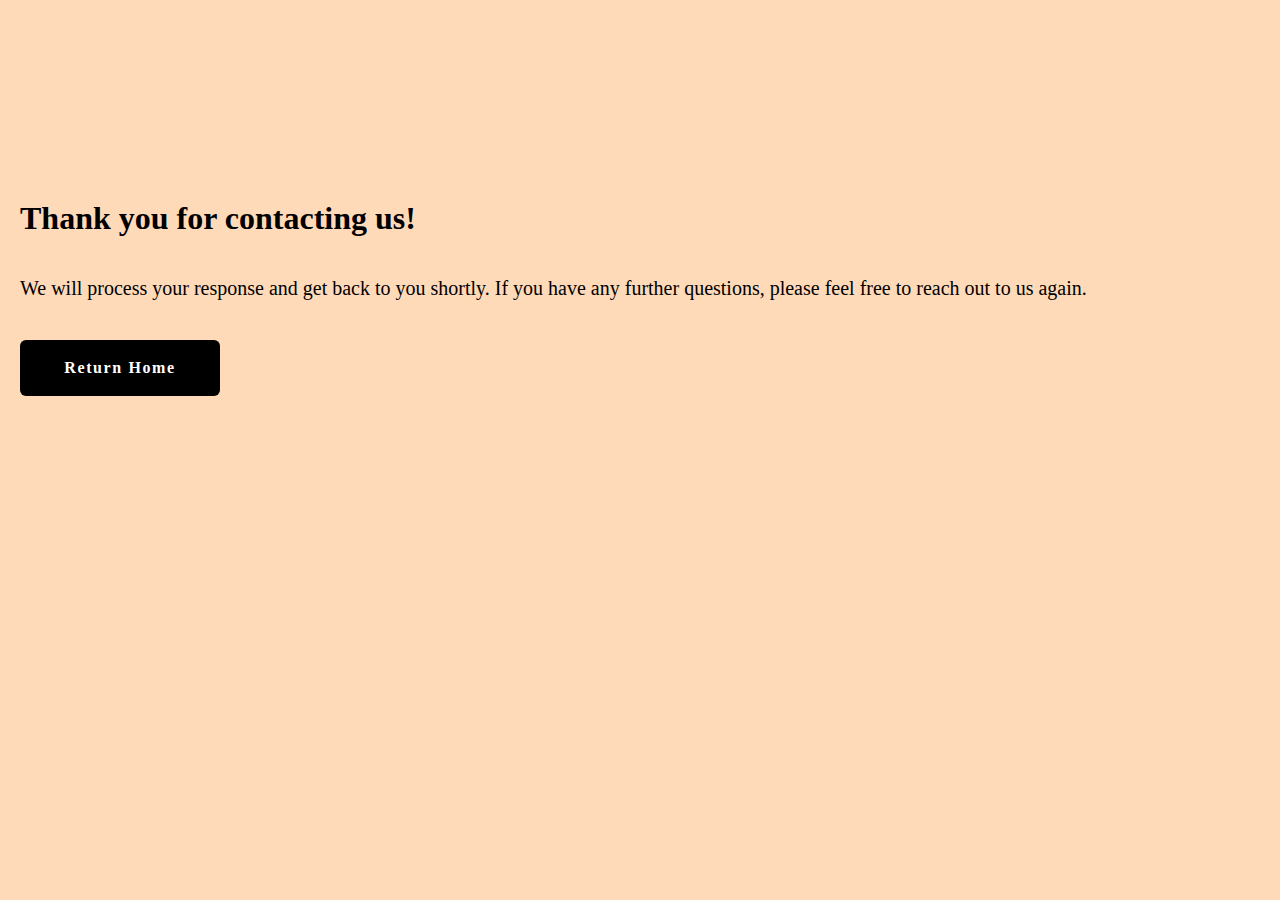
<file: thanks.html>
<!DOCTYPE html>
<html lang="en">
<head>
    <meta charset="UTF-8">
    <meta name="viewport" content="width=device-width, initial-scale=1.0">
    <title>Thank You from Express Moment</title>
    <meta name="description" content="Thank you for reaching out to us. We will process your response and get back to you shortly.">
    <link rel="stylesheet" href="style.css">
    <link rel="icon" href="image/favicon.png" type="image/png"> 
</head>
<body>
  <main class="wrapper-width  main-privacy main-thanks">
    <h1>Thank you for contacting us!</h1>
    <p>We will process your response and get back to you shortly. If you have any further questions, please feel free to reach out to us again.</p>
    <a style="max-width: 200px;" class="link-btn" href="./">Return Home</></a>
  </main>

  
</html>
</file>
<file: style.css>
:root {
	--color-main-bg: rgb(255, 218, 185);


	--color-header: rgba(184, 135, 11, 0.78);
	--color-header-border: rgb(255, 255, 255);
	--header-scroll-shadow: 0 15px 10px rgb(0, 0, 0);

	--hero-info-bg: rgba(184, 135, 11, 0.573);
	--hero-info-shadow: 4px -4px 6px 4px rgb(0, 0, 0);

	--burger-line-color: rgb(0, 0, 0);


	--color-v3: rgb(255, 215, 0);


	--color-card-advantages: rgb(0, 51, 102);
	--shadow-card-advantages: 0 4px 20px rgba(0, 0, 0, 0.88);


	--color-card-reviews: rgb(0, 51, 102);
	--reviews-card-shadow: box-shadow: 2px 2px 4px rgb(0, 0, 0);
	--active-v1: 0 0 8px rgb(47, 44, 44), 0 0 20px rgb(0, 0, 0), 0 0 40px rgb(67, 56, 56);



	--color-card-choose: rgb(0, 51, 102);
	--choose-link-shadow: 0 0 5px 10px rgb(255, 255, 255);
	--choose-link-hover-shadow: 0 0 10px 10px rgb(240, 22, 22);
	--choose-link-bg: rgb(0, 0, 0);

	--shadow-doc: 0 4px 20px rgba(0, 0, 0, 0.88);

	--shadow-logo: rgb(148, 122, 122);


	--accordion-bg: rgb(255, 255, 255);
	--accordion-item-hover-shadow: 0px 4px 20px rgba(5, 5, 5, 0.867), 0px 8px 40px rgb(19, 19, 28);






	--color-text-v1: rgb(0, 0, 0);
	--color-text-v2: rgb(255, 255, 255);


	--text-shadow-v1: 2px 2px 4px rgb(0, 0, 0);
	--text-shadow-v2: 2px 2px 4px rgb(177, 49, 49);



	--hover-shadow-v1: 0 0 8px rgb(11, 11, 11);


	--color-hover-v1: rgb(255, 202, 202);


	--big-radius: 16px;
	--btn-radius: 6px;
	--color-neutral: rgb(156, 163, 175);

	--color-pop-up: rgba(21, 21, 21, 0.792);
	--close-open-back: rgba(21, 21, 21, 0.2);

}

* {
	margin: 0;
	padding: 0;
	box-sizing: border-box;
}


body {
	display: flex;
	flex-direction: column;
	min-height: 100vh;
	color: var(--color-text-v2);
	background-color: var(--color-main-bg);

	display: flex;
	flex-direction: column;
}


address {
	font-style: normal;
}

a {
	display: block;
	text-decoration: none;
	color: inherit;
}

ul,
ol {
	list-style: none;
	padding: 0;
	margin: 0;
}

img {
	display: block;
	width: 100%;
	height: auto;
}

strong {
	font-weight: normal;
}

.hidden {
	overflow: hidden;
}

.wrapper-width {
	max-width: 1576px;
	width: 100%;
	padding-left: 20px;
	padding-right: 20px;
	margin: 0 auto;
}


.header {
	position: fixed;
	z-index: 100;
	width: 100%;
	display: flex;
	flex-direction: column;
	gap: 24px;

	border-bottom: solid 1px transparent;
	border-color: var(--header-border);
	overflow: hidden;
	transition: box-shadow .3s ease-in, border-color 1s ease-out;
}

.header::after {
	content: '';
	position: absolute;
	left: 0;
	top: 0;
	z-index: -1;
	width: 100%;
	height: 100%;
	background-color: rgba(255, 255, 255, 0);
	backdrop-filter: blur(4px);
	transition: box-shadow .3s ease-in, border-color 1s ease-out, backdrop-filter .5s linear, background-color 1s;
}

.header-bg-about::before {
	content: '';
	position: absolute;
	left: 0;
	top: 0;
	z-index: -2;
	width: 100vw;
	height: 100vh;
	background-image: url(image/india-delivery-about-bg.png);
	background-repeat: no-repeat;
	background-size: cover;
	background-position: center;
}

.header-bg-home::before {
	content: '';
	position: absolute;
	left: 0;
	top: 0;
	z-index: -1;
	width: 100vw;
	height: 100vh;
	background-image: url(image/india-delivery-hero-bg.png);
	background-repeat: no-repeat;
	background-size: cover;
	background-position: center;
}



.header-bg-contact::before {
	content: '';
	position: absolute;
	left: 0;
	top: 0;
	z-index: -1;
	width: 100vw;
	height: 100vh;
	background-image: url(image/india-delivery-contact-bg.png);
	background-repeat: no-repeat;
	background-size: cover;
	background-position: center;
}


.header-scroll {
	box-shadow: var(--header-scroll-shadow);
	border-color: rgb(0, 0, 0);
}

.header-scroll::after {
	backdrop-filter: blur(0);
	background-color: rgba(0, 0, 0, 0.26);
}

.header__content {
	display: flex;
	align-items: center;
	justify-content: space-between;
	gap: 60px;
}

.logo-site {
	display: flex;
	justify-content: center;
	width: 150px;
	height: 120px;
	box-shadow: 1px 0 100px 123px var(--shadow-logo);
}

.logo-site__img {
	background-color: var(--shadow-logo);
}

.logo-site--small {
	width: 100px;
	box-shadow: none;
}

.logo-site__img--small {
	width: 100px;
	height: 100px;
	background-color: transparent;
}

.header__contact-info {
	display: flex;
	align-items: center;
	gap: 30px;
}

.number-tel {
	font-size: 36px;
	font-weight: 900;
	text-shadow: var(--text-shadow-v1);
}

@media (hover: hover) {
	.number-tel {
		transition: color 0.3s ease, text-shadow 0.3s ease;
	}

	.number-tel:hover {
		color: var(--color-hover-v1);
		text-shadow: var(--hover-shadow-v1);
		opacity: .8;
	}
}

.header__info-number {
	font-size: 24px;
	color: var(--text-shadow-v1);
	text-shadow: var(--text-shadow-v1);
	font-weight: 700;
}

.burger-menu {
	display: none;
	flex-direction: column;
	justify-content: space-between;
	width: 30px;
	height: 20px;
	cursor: pointer;
}

.burger-menu__line-1,
.burger-menu__line-2,
.burger-menu__line-3 {
	display: block;
	height: 3px;
	background-color: var(burger-line-color);
}

.burger-menu--white .burger-menu__line-1,
.burger-menu--white .burger-menu__line-2,
.burger-menu--white .burger-menu__line-3 {

	background-color: antiquewhite;
}


.header-list {
	max-width: 700px;
	width: 100%;
	display: flex;
	gap: 80px;
}

.header-list__item {
	font-size: 20px;
	color: var(--color-text-v2);
	font-weight: 700;
}

.header-list__item a {
	text-shadow: var(--text-shadow-v1);
}


@media (hover: hover) {
	.header-list__item {
		transition: color .5s ease-in;
	}

	.header-list__item:hover {
		color: var(--color-hover-v1);
	}
}


.main {
	flex-grow: 1;
	background-image: url(image/india-patterns.png);
	background-repeat: no-repeat;
	background-position: right center;
}


.hero {
	display: flex;
	justify-content: center;
	align-items: center;
	padding-top: 100px;
	height: 100vh;
	margin-bottom: 100px;
	background-image: url(image/india-delivery-hero-bg.png);
	background-repeat: no-repeat;
	background-size: cover;
	background-position: center;
}

.hero__container-information {
	display: grid;
	gap: 20px;
	max-width: 900px;
	padding: 20px;
	background-color: var(--hero-info-bg);
	box-shadow: var(--hero-info-bg);
	backdrop-filter: blur(1px);
}

.hero__title {
	font-size: 60px;
	max-width: 800px;
	text-shadow: var(--text-shadow-v1);
}

.hero__paragraph {
	font-size: 24px;
	text-shadow: var(--text-shadow-v1);
	letter-spacing: .1em;
	word-spacing: .1em;
}

.hero__anchor-links {
	display: flex;
	gap: 60px;
	width: 100%;
	padding-top: 20px;
	padding-bottom: 20px;
	text-shadow: var(--text-shadow-v1);
	font-size: 20px;
	font-weight: 600;
	letter-spacing: .1em;
}

@media (hover: hover) {
	.anchor-link {
		transition: transform ease-in .3s, .3s color .3s ease, text-shadow .3s ease;
	}

	.anchor-link:hover {
		transform: translateX(10px);
		color: var(--color-main-bg);

	}
}

.hero__container-img {
	pointer-events: none;
}

.hero-img {
	width: 100%;
	height: 100%;
	object-fit: cover;
}

.advantages {
	margin-bottom: 100px;
}

.advantages__title {
	margin-bottom: 40px;
	font-size: 30px;
	text-align: center;
	text-shadow: var(--text-shadow-v1);
}

.advantages-list {
	display: flex;
	justify-content: center;
	flex-wrap: wrap;
	gap: 40px;
}

.advantages-list__item {
	position: relative;
	max-width: 400px;
	background-color: var(--color-card-advantages);
	padding-top: 40px;
	padding-bottom: 60px;
	padding-right: 40px;
	padding-left: 80px;
	border-radius: 20px;
	box-shadow: var(--shadow-card-advantages);
}

.advantages-list__title {
	margin-bottom: 20px;
	font-size: 26px;
	text-shadow: var(--text-shadow-v2);
}


.advantages-list__item .paragraph {
	font-size: 20px;
	line-height: 1.7;
	text-shadow: var(--text-shadow-v1);
}



.advantages-list__item::before {
	content: "";
	position: absolute;
	left: 0;
	top: 40px;
	width: 50px;
	height: 50px;
	background-repeat: no-repeat;
	background-size: contain;
	background-position: center;
	box-shadow: var(--shadow-card-advantages)
}

.advantage-1::before {
	background-image: url('image/customs-clearance.png');

}

.advantage-2::before {
	background-image: url('image/reliable-packaging.png');
}

.advantage-3::before {
	background-image: url('image/fast-and-cost.png');

}

.advantage-4::before {
	background-image: url('image/convenient-service.jpg');
}

.advantage-5::before {
	background-image: url('image/transparency-in-operations.png');
}

.advantage-6::before {
	background-image: url('image/cargo-insurance.png');
}

.quality-guarantees {
	display: flex;
	flex-direction: column;
	gap: 30px;
	padding-top: 40px;
	margin-bottom: 100px;
}

.quality-guarantees__title {
	text-shadow: var(--text-shadow-v1);
	text-align: center;
	font-size: 30px;
}

.quality-guarantees__paragraph {
	font-size: 20px;
	text-align: center;
	max-width: 756px;
	margin: 0 auto;
	text-shadow: var(--text-shadow-v1);
}

.container-img-document {
	display: flex;
	flex-wrap: wrap;
	gap: 10px;
	justify-content: center;
}

.figure-document {
	max-width: 300px;
}


.figure-document__figcaption {
	max-width: 300px;
	padding: 8px;
	font-size: 18px;
	font-weight: 700;
	text-align: center;
	text-shadow: var(--text-shadow-v1);
}

.figure-document__img {
	display: inline-block;
	width: 100%;
	cursor: pointer;
	transition: transform .3s, box-shadow .3s ease-in;
	box-shadow: var(--shadow-doc);
}

.figure-document__img:hover {
	transform: scale(1.05);
}

.pop-up {
	display: none;
	position: fixed;
	z-index: 9999;
	top: 0;

	left: 0;
	width: 100vw;
	height: 100vh;
	background-color: var(--color-pop-up);
}

.container-close-and-fullscreen {
	display: flex;
	position: absolute;
	right: 0;
	top: 0;
	background-color: var(--close-open-back);
}

.pop-up__close,
.pop-up__fullscreen {
	background-color: transparent;
	margin: 16px;
	font-size: 40px;
	color: var(--color-secondary);
	cursor: pointer;
	border: none;
}

.pop-up__fullscreen {
	width: 70px;
}

.pop-up__fullscreen img {
	width: 100%;
	height: 100%;
}

.pop-up__container-slider {
	cursor: pointer;
}

.pop-up-left-center {
	position: absolute;
	top: 50%;
	left: -50%;
	--x: -50%;
	--y: -50%;
	transform: translate(var(--x), var(--y));
	transition: transform .2s linear, left .2s linear;
}

.pop-up-right-center {
	position: absolute;
	top: 50%;
	left: 150%;
	--x: -50%;
	--y: -50%;
	transform: translate(var(--x), var(--y));
	transition: transform .2s linear, left .2s linear;
}

.pop-up-img {
	position: absolute;
	top: 50%;
	left: 50%;
	--x: -50%;
	--y: -50%;
	transform: translate(var(--x), var(--y));
	max-width: 366px;
	width: 100%;
}

.prev-img,
.next-img {
	padding: 8px;
	position: absolute;

	top: 50%;
	transform: translateY(-50%);
	background-color: rgba(0, 0, 0, 0.744);
	font-size: 64px;
	color: var(--color-accent);
	cursor: pointer;

}

.prev-img {
	left: 10px;
}

.next-img {
	right: 0;
}

.pop-up--active {
	display: block;
}

.transparent {
	opacity: 0;
}

.count-pop-up {
	margin: 16px;
}

.length-img-pop-up,
.index-img-pop-up {
	color: var(--color-secondary);
	font-size: 32px;
}

.quality-guarantees__container-more-images {
	text-align: center;
}

.show-more-images {
	display: inline-block;
	padding: 16px 28px;
	font-weight: 700;
}

.reviews {
	margin-bottom: 150px;
}

.reviews__container-slider {
	display: flex;

	align-items: center;
	justify-content: center;
	position: relative;
}

.prev-btn-arrow,
.next-btn-arrow {
	width: 50px;
	height: 50px;
	position: absolute;
	background-color: transparent;
	background-image: url(image/Vector.svg);
	background-size: cover;
	cursor: pointer;
	border: none;
	bottom: -50px;

}

@media (hover: hover) {

	.next-btn-arrow,
	.prev-btn-arrow {
		transition: .3s ease-in;
	}

	.next-btn-arrow:hover:not(:disabled) {
		transform: scale(1.1) rotate(180deg);
	}

	.prev-btn-arrow:hover:not(:disabled) {
		transform: scale(1.1);
	}
}


.prev-btn-arrow[disabled],
.next-btn-arrow[disabled] {
	opacity: .4;
	cursor: initial;
}

.next-btn-arrow {
	transform: rotate(180deg);
	right: 40%;
}

.prev-btn-arrow {
	left: 40%;
}

.container-slider {
	overflow: hidden;
	max-width: 1276px;
	width: 100%;
}

.slider {
	display: flex;
	transform: translateX(0px);
	transition: all 1s;
}

.item {
	flex-shrink: 0;
	flex-grow: 0;
	width: 50%;
	padding: 20px 20px;
	cursor: grab;
}

.item:active {
	cursor: grabbing;

}

.content-slide {
	display: flex;
	flex-direction: column;
	gap: 26px;
	max-width: 626px;
	height: 100%;
	padding: 32px 43px;
	margin: 0 auto;
	background-color: var(--color-card-reviews);
	border-radius: 16px;
	font-size: 24px;
	text-shadow: var(--text-shadow-v1);
	box-shadow: var(--reviews-card-shadow);
	transition: text-shadow .3s ease-in;
}

.content-slide:active {
	text-shadow: var(--active-v1);
}

.reviews__title {
	font-size: 30px;
	text-align: center;
	text-shadow: 2px 2px 2px rgb(0, 0, 0);
	margin-bottom: 30px;
}

.paragraph-reviews {
	font-weight: 700;
	line-height: 1.3333;
}

.name-user-reviews {
	position: relative;
	font-size: 20px;
	font-weight: 300;
	text-shadow: 0px 2px 4px rgb(0, 0, 0);
}

/* форма */
.question {
	display: grid;
	justify-items: center;
	padding: 64px;
	background-color: var(--color-secondary);
	border-radius: var(--big-radius);
}

.question__title {
	margin-bottom: 32px;

	font-size: 30px;
	font-weight: 900;
	line-height: 1.2;
	letter-spacing: 0%;
}

.question-form {
	display: flex;
	flex-direction: column;
	gap: 24px;
	max-width: 497px;
	width: 100%;
}

.wrapper-question-input {
	display: grid;
	grid-template-columns: 1fr 1fr;
	gap: 24px;
}

.question-form__input {
	width: 100%;
	padding: 16px;

	font-size: 16px;
	font-weight: 400;
	line-height: 1.5;
	letter-spacing: 0%;
}

.question-form__textarea {
	width: 100%;
}


.link-btn {
	padding: 16px;
	border: none;
	border-radius: var(--btn-radius);

	font-size: 16px;
	font-weight: 700;
	line-height: 1.5;
	letter-spacing: .1em;
	text-align: center;
}

.footer {
	flex-shrink: 0;
	padding-top: 40px;
	padding-bottom: 40px;
	background-color: #111827;
	color: var(--color-secondary);
}

.footer__content {
	display: flex;
	justify-content: space-between;
	align-items: center;
	gap: 20px;
}

.footer__content-left {
	display: flex;
	flex-direction: column;
	align-self: flex-end;
}

.footer__navigation {
	align-self: flex-end;
	display: flex;
	flex-direction: column;
	gap: 20px;
}

.footer__contact-info {
	display: flex;
	flex-direction: column;
	gap: 10px;
}


/* about */

.about-hero {
	background-image: url(image/india-delivery-about-bg.png);
}

.why-choose-us {
	margin-bottom: 100px;
}

.why-choose-us__title {
	text-align: center;
	font-size: 30px;
	margin-bottom: 40px;
	text-shadow: var(--text-shadow-v1);
}

.why-choose-list {
	display: grid;
	grid-template-columns: 1fr 1fr 1fr;
	justify-items: center;
	gap: 40px;
}

.why-choose-list__item {
	border: solid;
	display: flex;
	flex-direction: column;
	justify-content: space-evenly;
	max-width: 400px;
	padding-top: 20px;
	padding-bottom: 20px;
	padding-left: 20px;
	padding-right: 20px;
	min-height: 300px;
	background-color: var(--color-card-choose);
	overflow: hidden;
	cursor: pointer;
}

@media (hover:hover) {
	.why-choose-list__item:hover {
		animation: glow 1s ease-in infinite;
	}

	.why-choose-list__item:hover .why-choose-list__link {
		transform: translateX(0);
		box-shadow: var(--choose-link-shadow);
	}
}

.why-choose-list__title {
	font-size: 26px;
}

.why-choose-list__paragraph {
	font-size: 20px;
}

.why-choose-list__link {
	text-align: center;
	padding: 20px;
	transform: translateX(-150%);
	background-color: var(choose-link-bg);
	transition: transform .3s ease-in, box-shadow .5s ease-out;
	font-size: 20px;
	font-weight: 700;
	letter-spacing: .1em;
}

.visible-card-choose {
	opacity: 1;
	transition: opacity 1s, transform .5s ease-in;
	transform: rotate(0);
}

.hidden-card-choose {
	opacity: 0;
	transform: rotate(180deg);
}


@media(hover:hover) {

	.why-choose-list__link {

		transition: transform .3s ease-in, box-shadow .5s ease-out;
	}

	.why-choose-list__item .why-choose-list__link:hover {
		box-shadow: var(--choose-link-hover-shadow);
	}
}

.section-accordion {
	margin-bottom: 100px;
}

.section-accordion__title {
	text-align: center;
	font-size: 30px;
	margin-bottom: 40px;
	text-shadow: var(--text-shadow-v1);
}


.accordion {
	display: flex;
	flex-direction: column;
	gap: 25px;
}

.accordion__item {
	overflow: hidden;
	background-color: var(accordion-bg);
}

@media (any-hover: hover) and (any-pointer: fine) {
	.accordion__item {
		transition: box-shadow .3s ease;
	}

	.accordion__item:hover {
		box-shadow: var(--accordion-item-hover-shadow);
	}
}

.accordion__input {
	position: absolute;
	left: -2000px;
	opacity: 0;
}

.accordion__input:checked+.accordion__header {
	background-image: linear-gradient(180deg, rgb(199, 231, 243), rgb(104, 110, 236) 100%);
	background-color: rgb(150, 154, 247);
}

.accordion__input:checked+.accordion__header+.accordion__content {
	padding-top: 39px;
	padding-bottom: 45px;
	gap: 30px;
}

.accordion__input:checked+.accordion__header+.accordion__content p,
.accordion__input:checked+.accordion__header+.accordion__content li {
	line-height: 1.3;
	opacity: 1;
}

.accordion__input:checked+.accordion__header .accordion__btn {
	background-color: white;
}

.accordion__input:checked+.accordion__header .accordion__btn img {
	transform: rotate(-90deg) rotateY(180deg);
	filter: brightness(0) saturate(100%) invert(50%) sepia(34%) saturate(4121%) hue-rotate(215deg) brightness(100%) contrast(88%);
}

.accordion__btn img {
	width: 14px;
	height: 20px;
	transform: rotate(90deg) rotateY(-180deg);
	transition: transform 0.5s;
}

.accordion__header {
	display: flex;
	align-items: center;
	position: relative;
	padding-top: 31px;
	padding-bottom: 31px;
	padding-left: 53px;
	padding-right: 37px;

	box-shadow: 0px 0px 50px -10px rgba(22, 126, 194, 0.2);
	background-image: linear-gradient(180deg, rgb(255, 255, 255) 50.575%, rgb(189, 192, 255) 100%);
	background-repeat: no-repeat;
	background-color: rgb(255, 255, 255);
	cursor: pointer;
}

@media (max-width: 480px) {
	.accordion__header {
		padding-top: 20px;
		padding-bottom: 20px;
		padding-left: 20px;
	}
}

.accordion__btn {
	display: flex;
	justify-content: center;
	align-items: center;
	position: absolute;
	right: 20px;
	top: 50%;
	transform: translateY(-50%);
	padding: 10px;
	width: 40px;
	height: 40px;
	border-radius: 100%;
	background-color: rgb(244, 244, 244);
	outline: solid var(--color-main-bg);
}

@media (max-width: 480px) {
	.accordion__btn {
		width: 30px;
		height: 30px;
	}
}

@media (any-hover: hover) and (any-pointer: fine) {
	.accordion__btn {
		transition: transform 0.3s;
	}

	.accordion__btn:hover {
		transform: scale(0.9) translateY(-50%);
	}
}

.accordion__title {
	overflow: hidden;
	white-space: nowrap;
	text-overflow: ellipsis;
	font-size: 22px;
	font-weight: 600;
	line-height: 1.17;
	color: rgb(51, 51, 51);
	padding-right: 40px;
}

@media (max-width: 480px) {
	.accordion__title {
		font-size: 16px;
	}
}

.accordion__content {
	display: flex;
	flex-direction: column;
	gap: 0;
	padding-top: 0;
	padding-left: 53px;
	padding-right: 43px;
	padding-bottom: 0;
	background-color: rgb(255, 255, 255);
	transition: padding-top 0.4s, padding-top 0.4s;
}

.accordion__content p,
.accordion__content li {
	color: rgb(51, 51, 51);
	font-size: 20px;
	line-height: 0;
	transition: line-height 0.2s, opacity 0.2s;
	opacity: 0;
}




/* contact us */


.main-contact {
	background-image: url(image/india-delivery-contact-bg.png);
	background-repeat: no-repeat;
	background-size: cover;
	background-position: center;
}

.contact-us {
	display: flex;
	flex-direction: column;
	justify-content: center;
	padding-top: 200px;
	margin-bottom: 100px;

}

.contact-us__title {
	font-size: 30px;
	margin-bottom: 40px;
	text-shadow: var(--text-shadow-v1);
}

.contact-us__paragraph {
	font-size: 20px;
	text-shadow: var(--text-shadow-v1);
	margin-bottom: 20px;
	max-width: 800px;
}

.question-form__textarea {
	padding: 20px;
}

.link-btn {
	background-color: rgb(0, 0, 0);
	color: rgb(255, 255, 255);
	cursor: pointer;
}

@media (hover: hover) {
	.link-btn {
		transition: box-shadow .5s ease-out, color .5s ease-in;
	}

	.link-btn:hover {
		box-shadow: 0 0 10px 10px rgb(255, 255, 255);
		color: rgb(255, 0, 0);
	}
}

.contact-info {
	margin-bottom: 100px;
}

.contact-info__iframe-container {
	position: relative;
	width: 100%;
	padding-bottom: 46.25%;
	height: 0;
	overflow: hidden;
}


.contact-info__iframe-container iframe {
	position: absolute;
	top: 0;
	left: 0;
	width: 100%;
	height: 100%;
	border: 1px solid;
}



.business-hours {
	display: flex;
	flex-direction: column;
	gap: 20px;
	margin-bottom: 100px;
}


.main-privacy {
	display: flex;
	flex-direction: column;
	gap: 40px;
	padding-top: 200px;
	padding-bottom: 100px;
	color: rgb(0, 0, 0);
}

.main-privacy p {
	font-size: 20px;
}


@media (max-width: 1400px) {
	.header__contact-info {
		flex-direction: column;
		gap: 20px;
	}
}

@media (max-width: 1024px) {
	.header__contact-info {
		display: none;
	}

	.hero__title {
		font-size: 50px;
	}

	.container-slider {
		max-width: 600px;
	}

	.item {
		width: 100%;
	}

	.why-choose-list {
		grid-template-columns: 1fr 1fr;
	}
}

@media (max-width: 754px) {
	.grid-container {
		grid-template-columns: repeat(1, 1fr);
	}

	.header__container-navigation {
		display: flex;
		justify-content: center;
		align-items: center;
		position: fixed;
		transform: translateX(-200vw);
		right: 0;
		top: 0;
		width: 70vw;
		height: 100vh;
		padding-left: 40px;
		transition: transform .3s ease-in;
	}

	.header-list {
		flex-direction: column;
	}

	.header-list__item {
		font-size: min(30px, 10vw);
	}

	.active-menu {
		transform: translate(0);
		backdrop-filter: blur(5px);
	}

	.burger-menu {
		display: flex;
		z-index: 1000;
		width: 40px;
		height: 40px;
	}

	.header__burger-menu {
		margin-right: 20px;
	}

	.burger-menu__line-1,
	.burger-menu__line-2,
	.burger-menu__line-3 {
		display: block;
		background-color: black;
		height: 3px;
		transition: all 0.5s;
		box-shadow: 0 4px 5px rgb(255, 255, 255);
	}

	.rotate-line-1 {
		transform: rotate(45deg) translate(10px, 14px) scale(1.2);
		background-color: rgb(255, 255, 255);
		box-shadow: 3px 0 4px 3px black;
	}

	.display-none {
		display: none;
	}

	.rotate-line-3 {
		transform: rotate(-45deg) translate(10px, -14px) scale(1.2);
		background-color: rgb(255, 255, 255);
		box-shadow: 3px 0 4px 3px black;
	}

	.hero__container-information {
		display: flex;
		flex-direction: column;
	}

	.item {
		width: 100%;
	}

	.paragraph-reviews {
		font-size: 14px;
		line-height: 28px;
	}

	.name-user-reviews {
		padding: 0;
	}

	.prev-btn-arrow,
	.next-btn-arrow {
		display: none;
	}

	.footer__content {
		flex-wrap: wrap;
	}


	.why-choose-list {
		grid-template-columns: 1fr;
	}

	.why-choose-list__item {
		max-width: 100%;
		width: 100%;
		box-shadow: 0 0 10px 10px rgb(0, 0, 128);
		animation: glow 3s infinite;
	}


	.why-choose-list__link {
		transform: none;
		max-width: 300px;
	}

	.accordion__content {
		padding-right: 20px;
		padding-left: 20px;
	}


}

@media (max-width:525px) {

	.hero,
	.advantages,
	.reviews,
	.contact-us,
	.contact-info,
	.business-hours,
	.why-choose-us,
	.section-accordion,
	.quality-guarantees {
		margin-bottom: 50px;
	}


	.hero__title,
	.about-hero__title,
	.contact-info__title {
		font-size: min(40px, 8vw);
	}

	.hero__paragraph {
		font-size: 20px
	}

	.hero__anchor-links {
		flex-direction: column;
		gap: 20px;
	}

}

@media (max-width:430px) {


	.hero__paragraph {
		font-size: 16px;
	}

	.hero__anchor-links {
		font-size: 16px;
	}

	.advantages-list__item {
		padding-top: 20px;
		padding-bottom: 50px;
		padding-right: 20px;
		padding-left: 20px;
		overflow: hidden;
	}

	.advantages-list__title {
		margin-bottom: 10px;
		font-size: 20px;
		text-shadow: 2px 2px 4px rgb(177, 49, 49);
	}

	.advantages-list__item .paragraph {
		font-size: 16px;
	}

	.advantages-list__item::before {
		content: "";
		position: absolute;
		left: initial;
		top: initial;
		bottom: 0;
		right: 0;

		background-repeat: no-repeat;
		background-size: contain;
		background-position: center;
		box-shadow: 0 4px 20px rgba(0, 0, 0, 0.88);
	}


	.content-slide {
		gap: 10px;
		padding: 20px;
	}

	.name-user-reviews {
		font-size: 16px;
	}

}




@keyframes glow {
	0% {
		box-shadow: 0 0 10px 10px #003366;
	}

	50% {
		box-shadow: 0 0 25px 20px #003366;
	}

	100% {
		box-shadow: 0 0 10px 10px #003366;
	}
}
</file>
